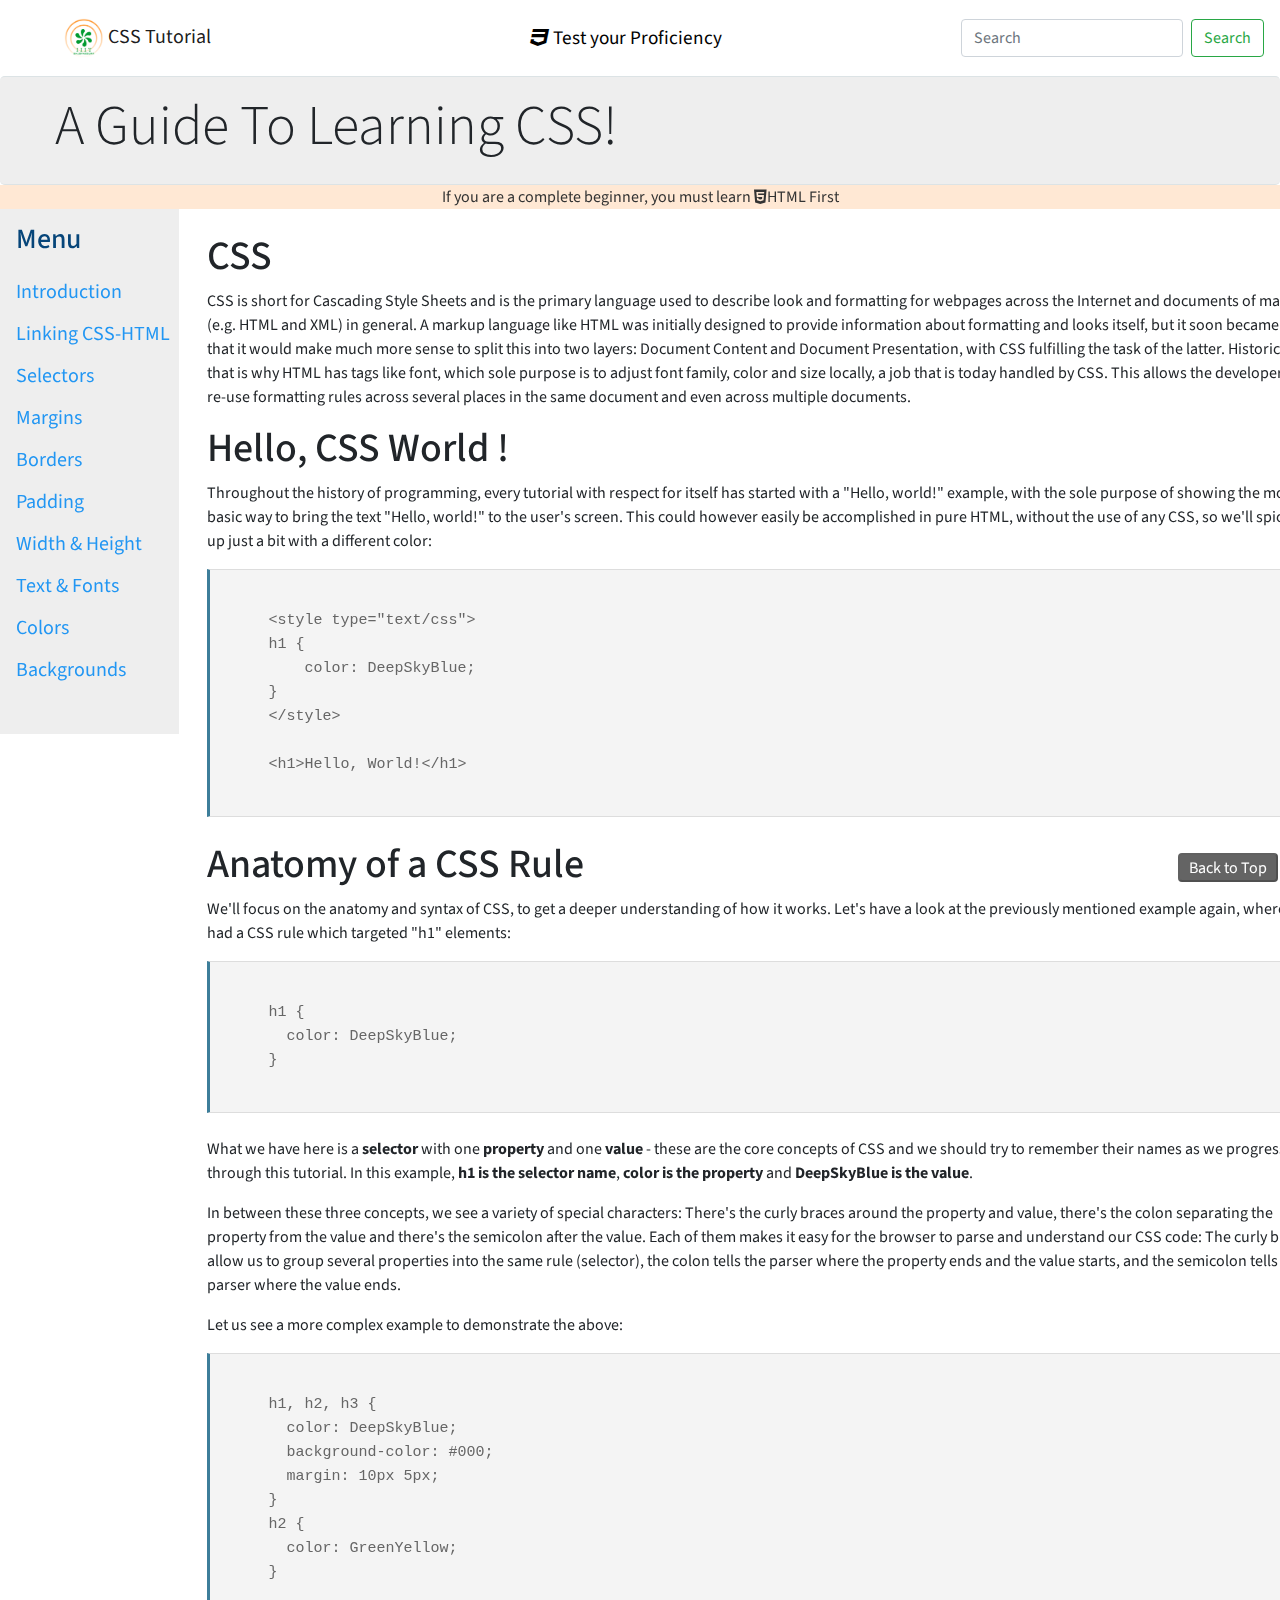
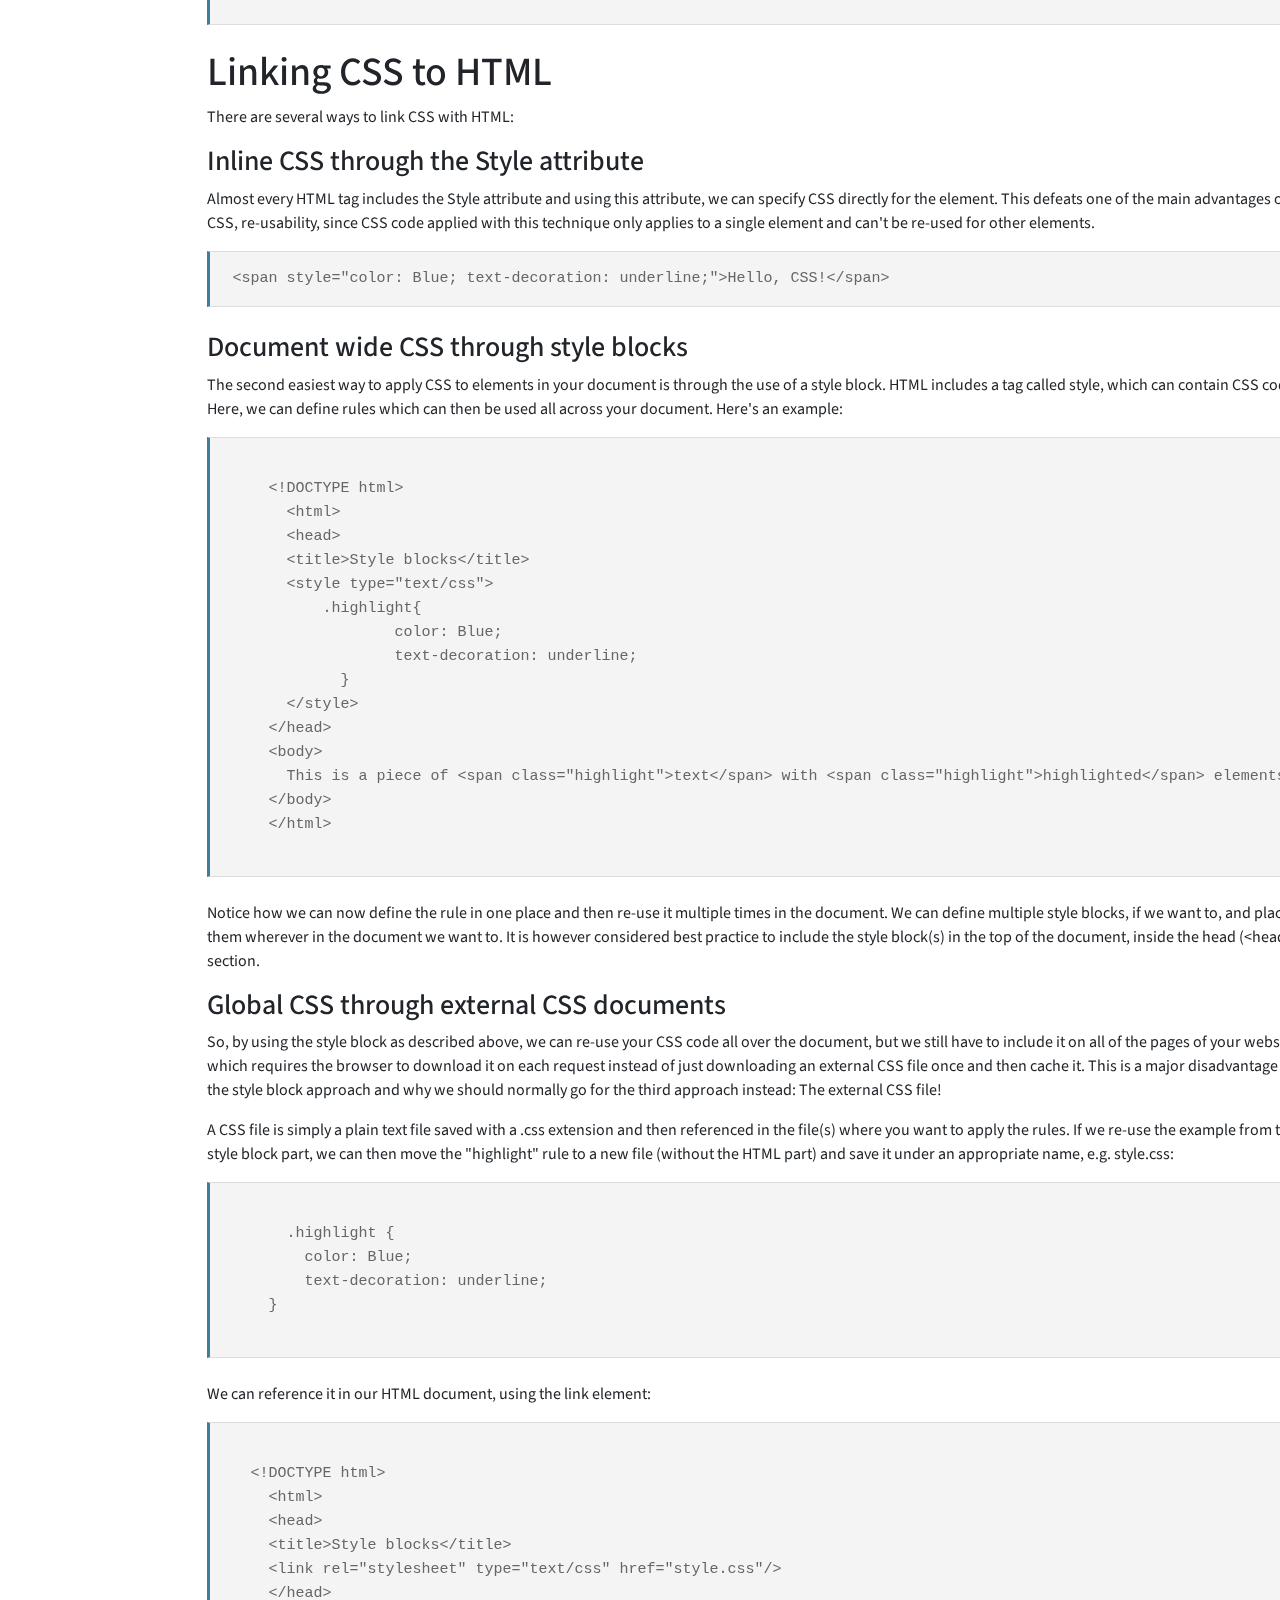
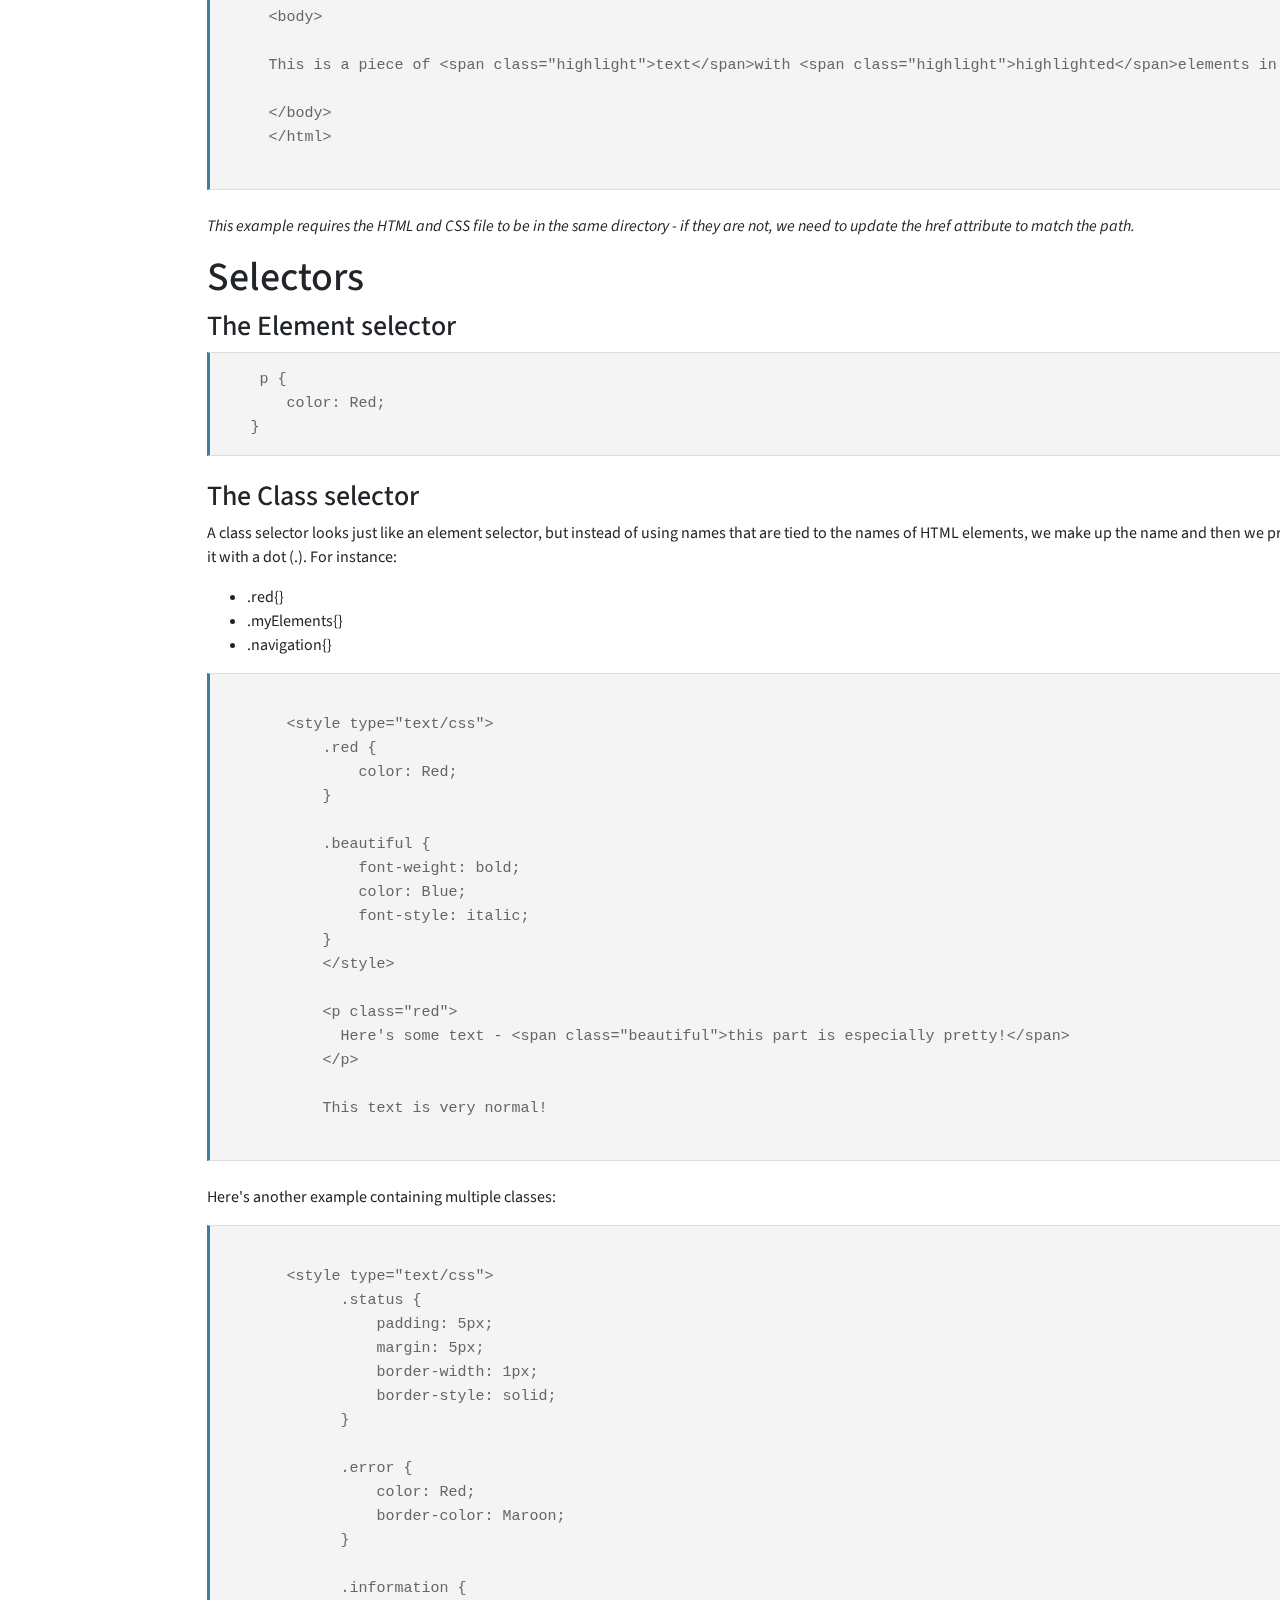
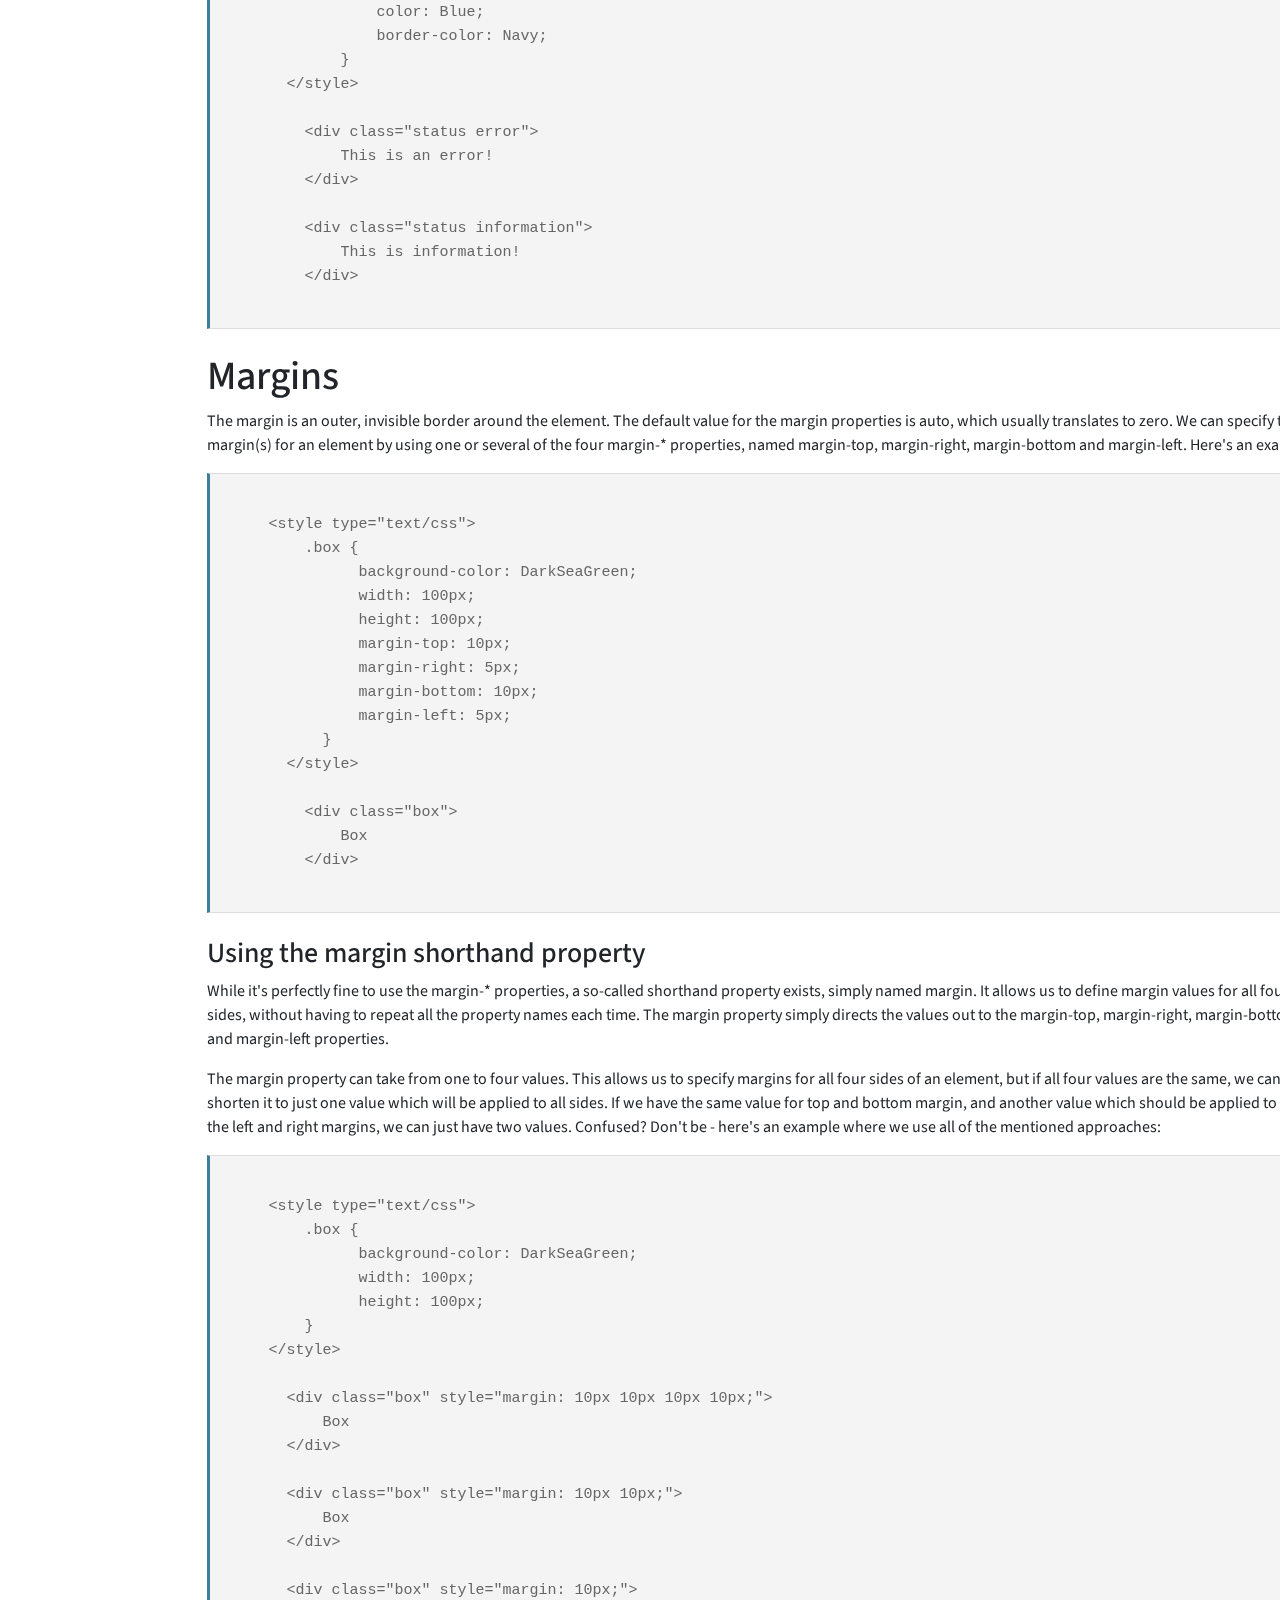
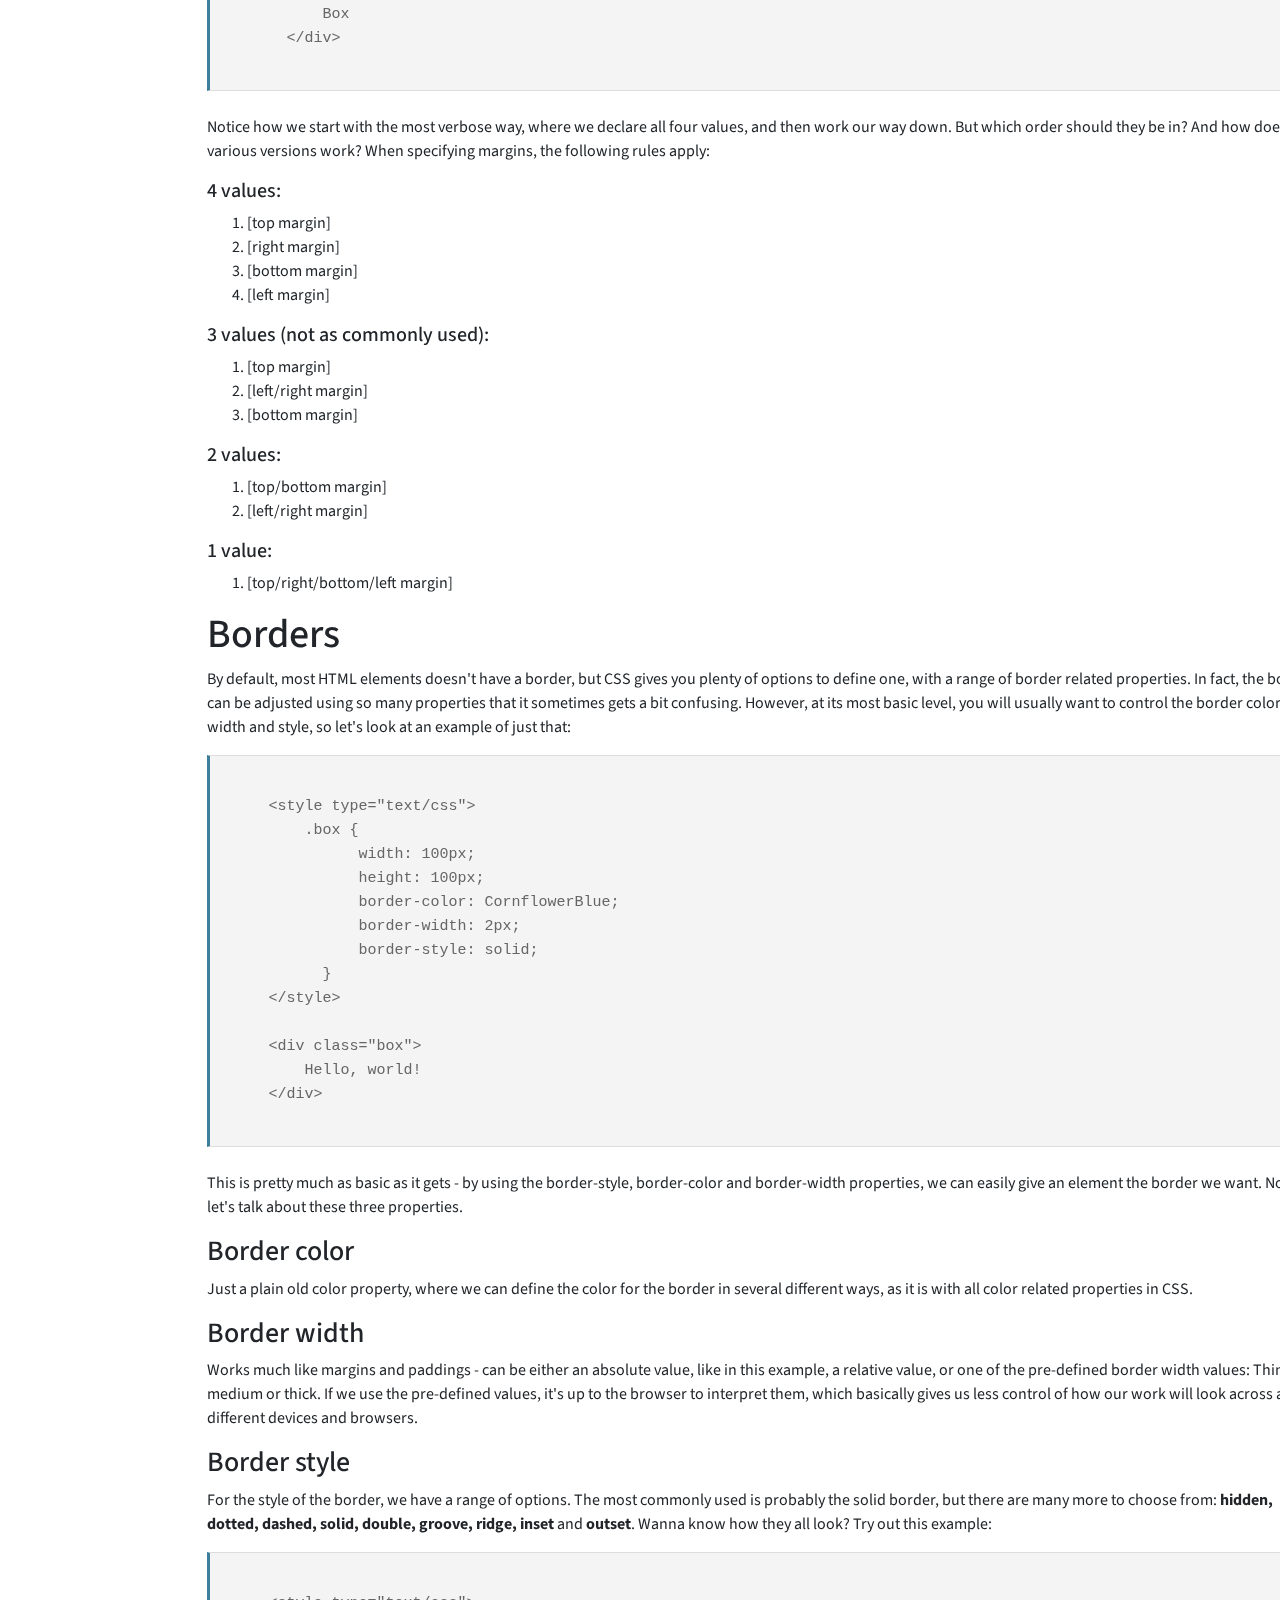
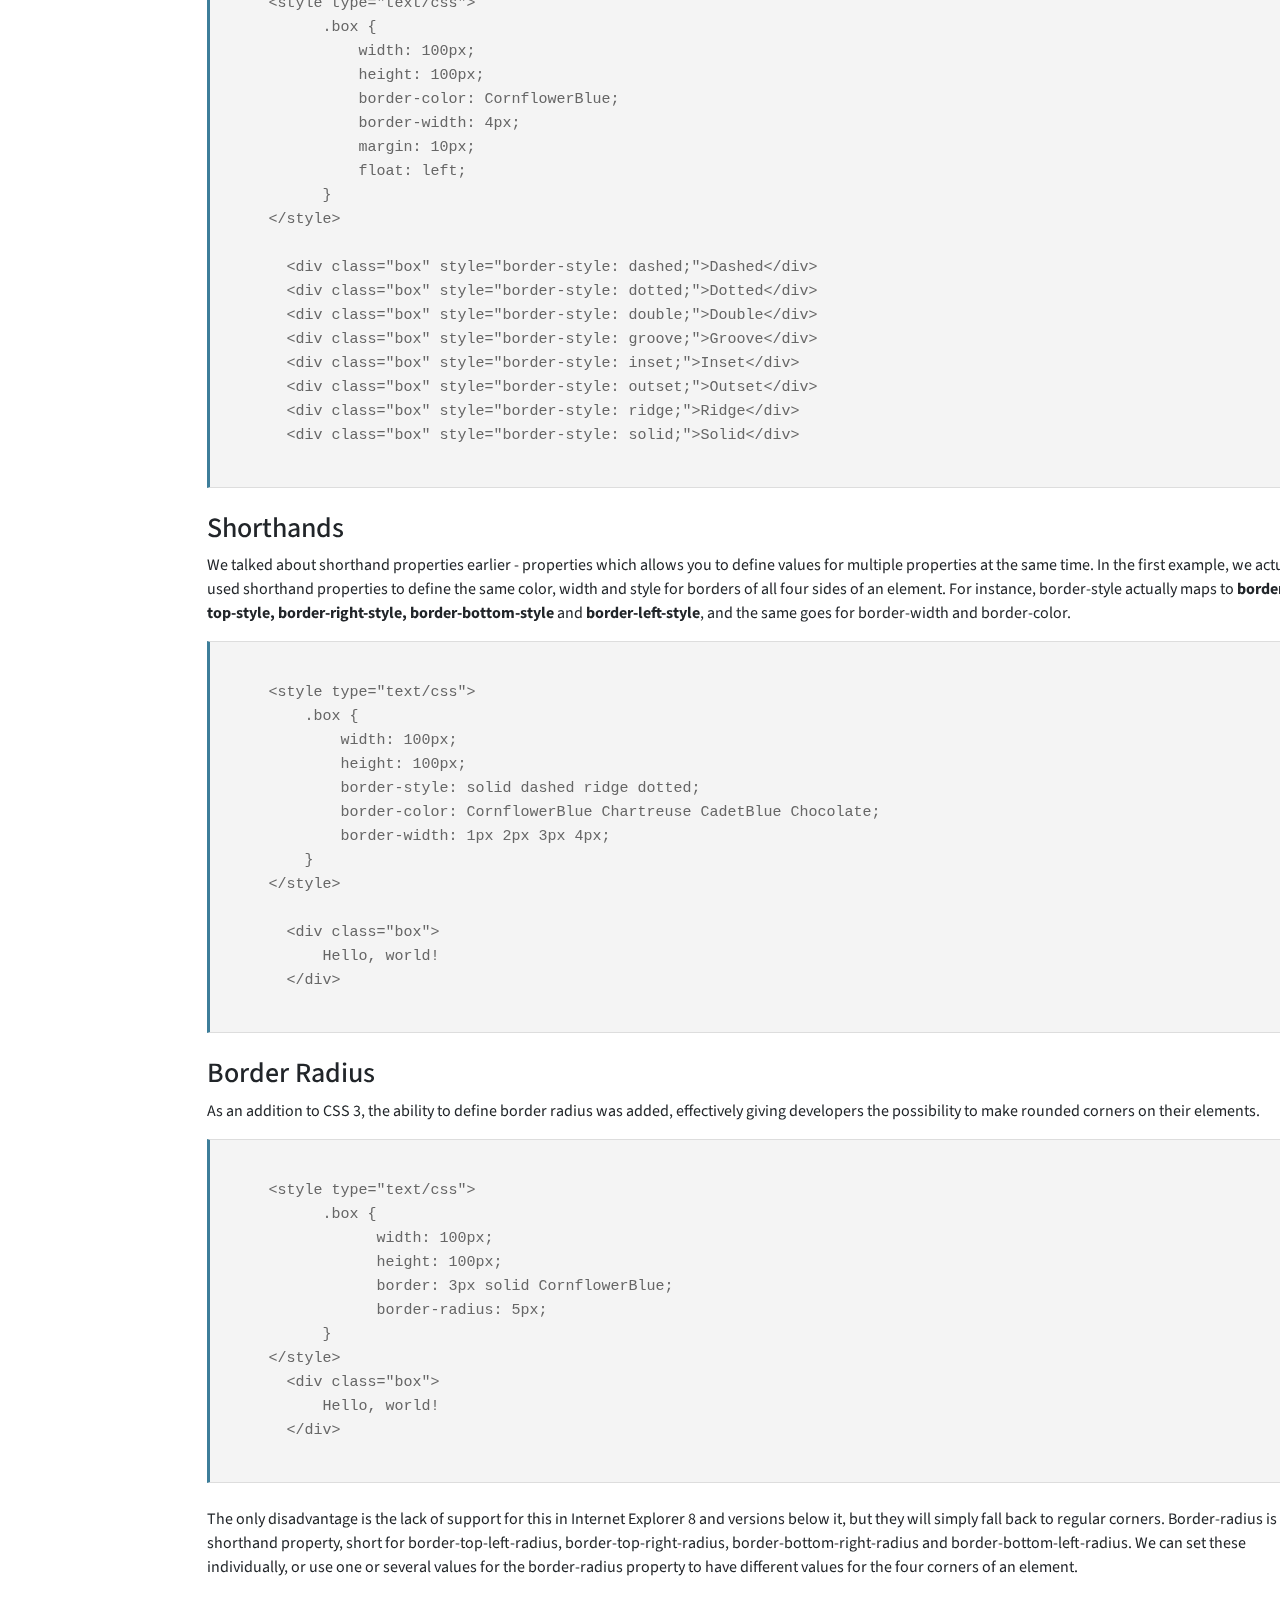
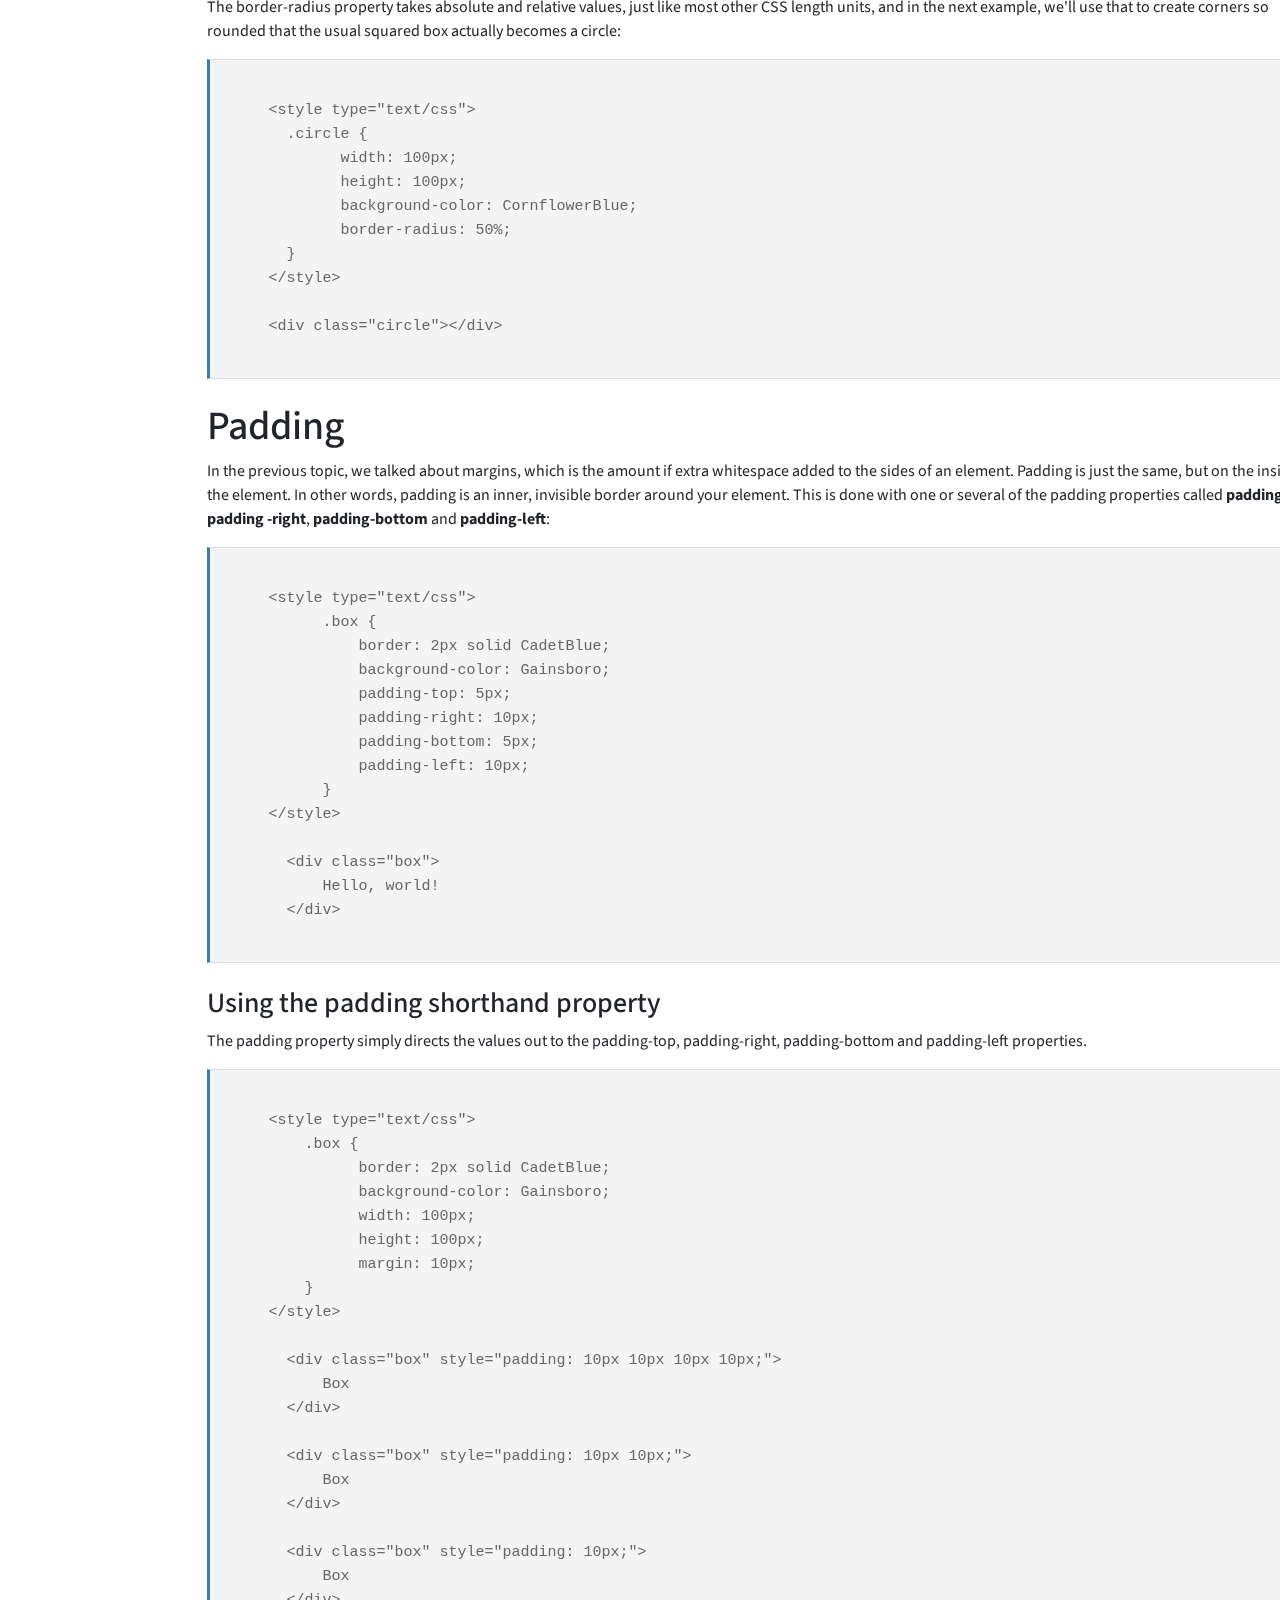
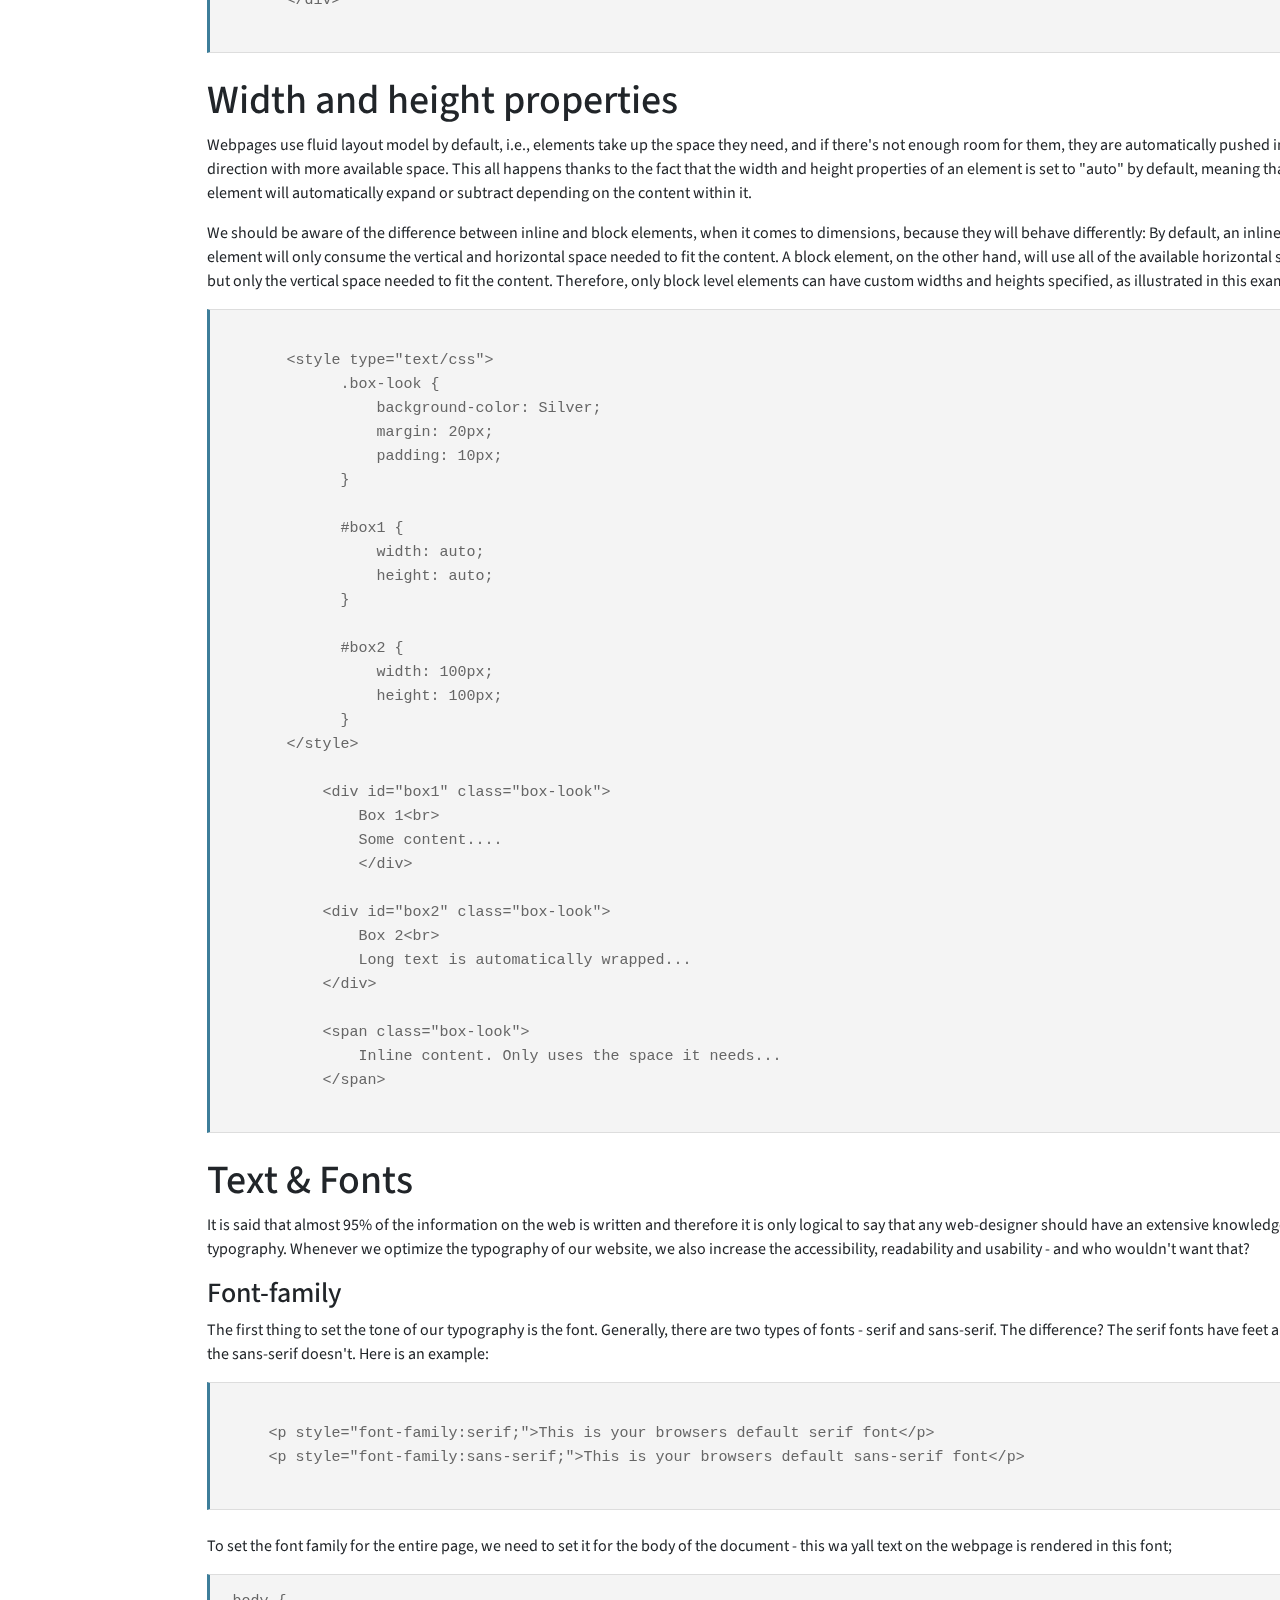
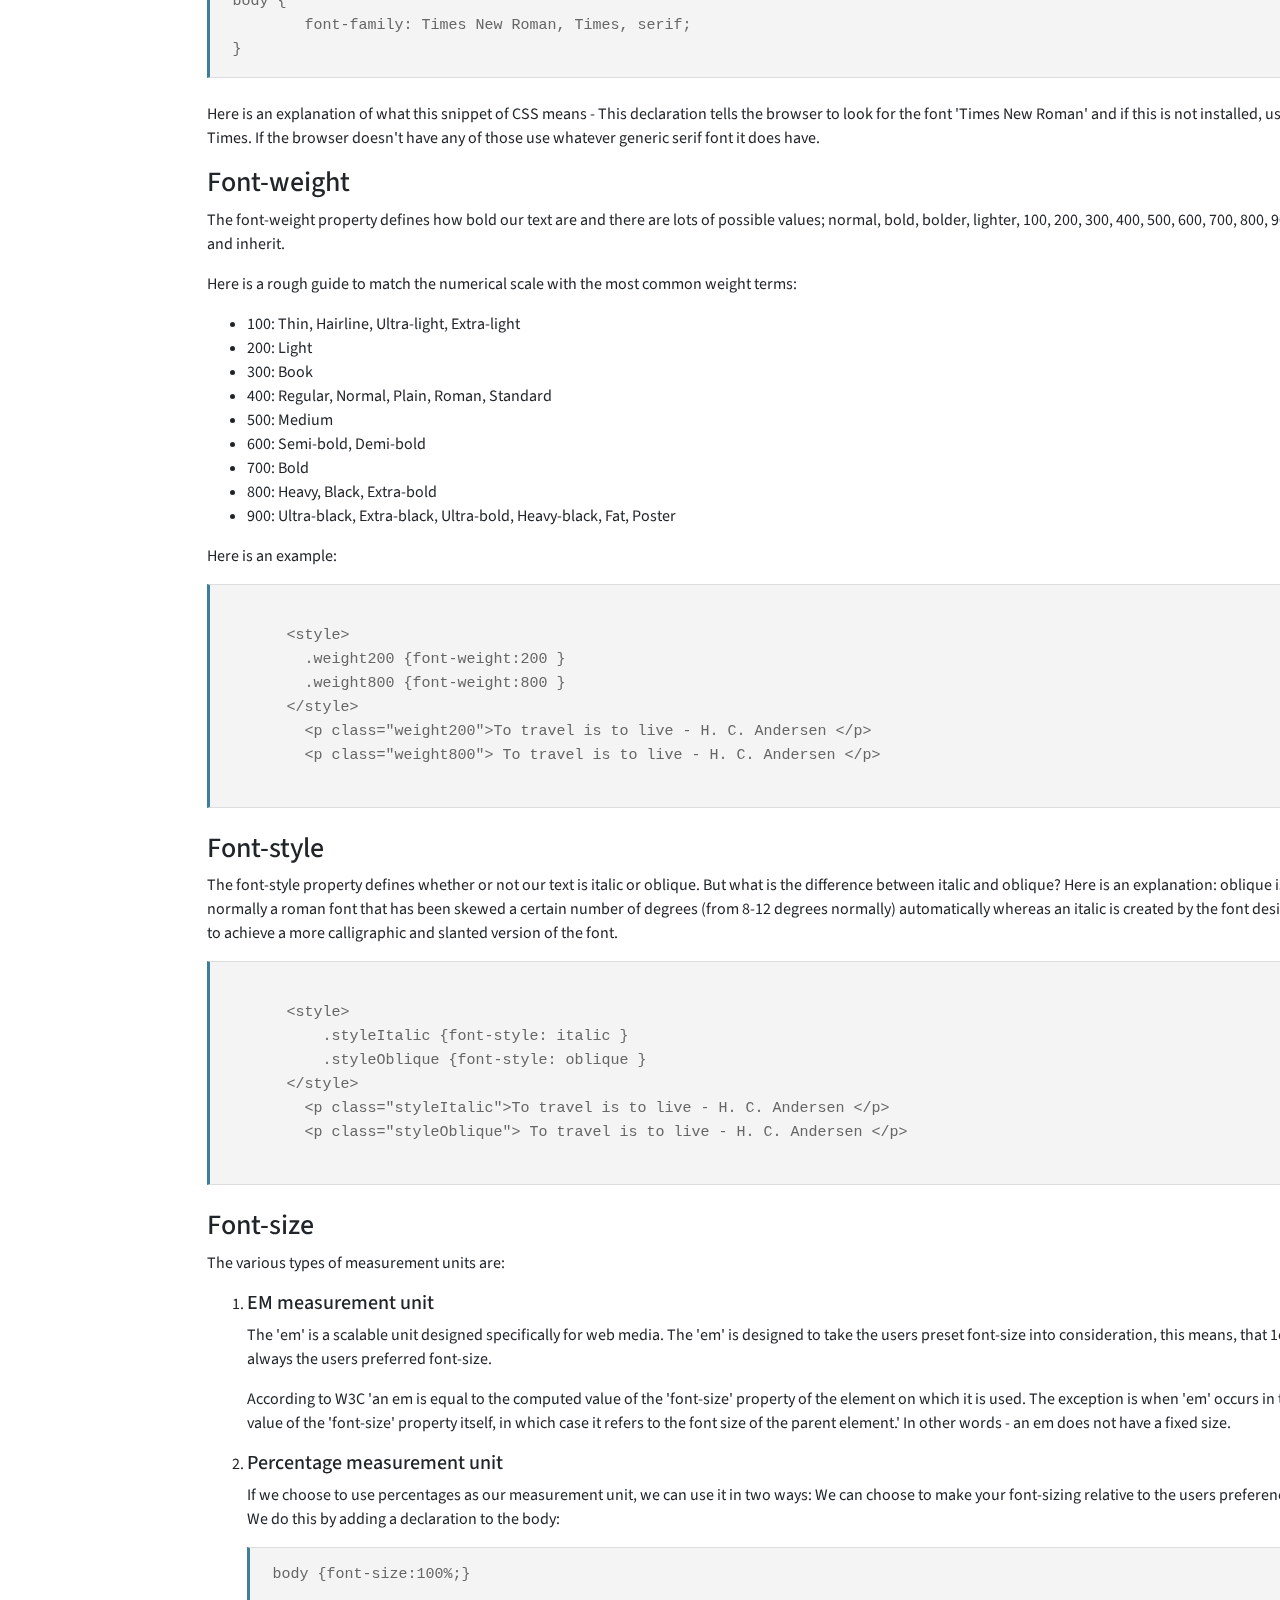
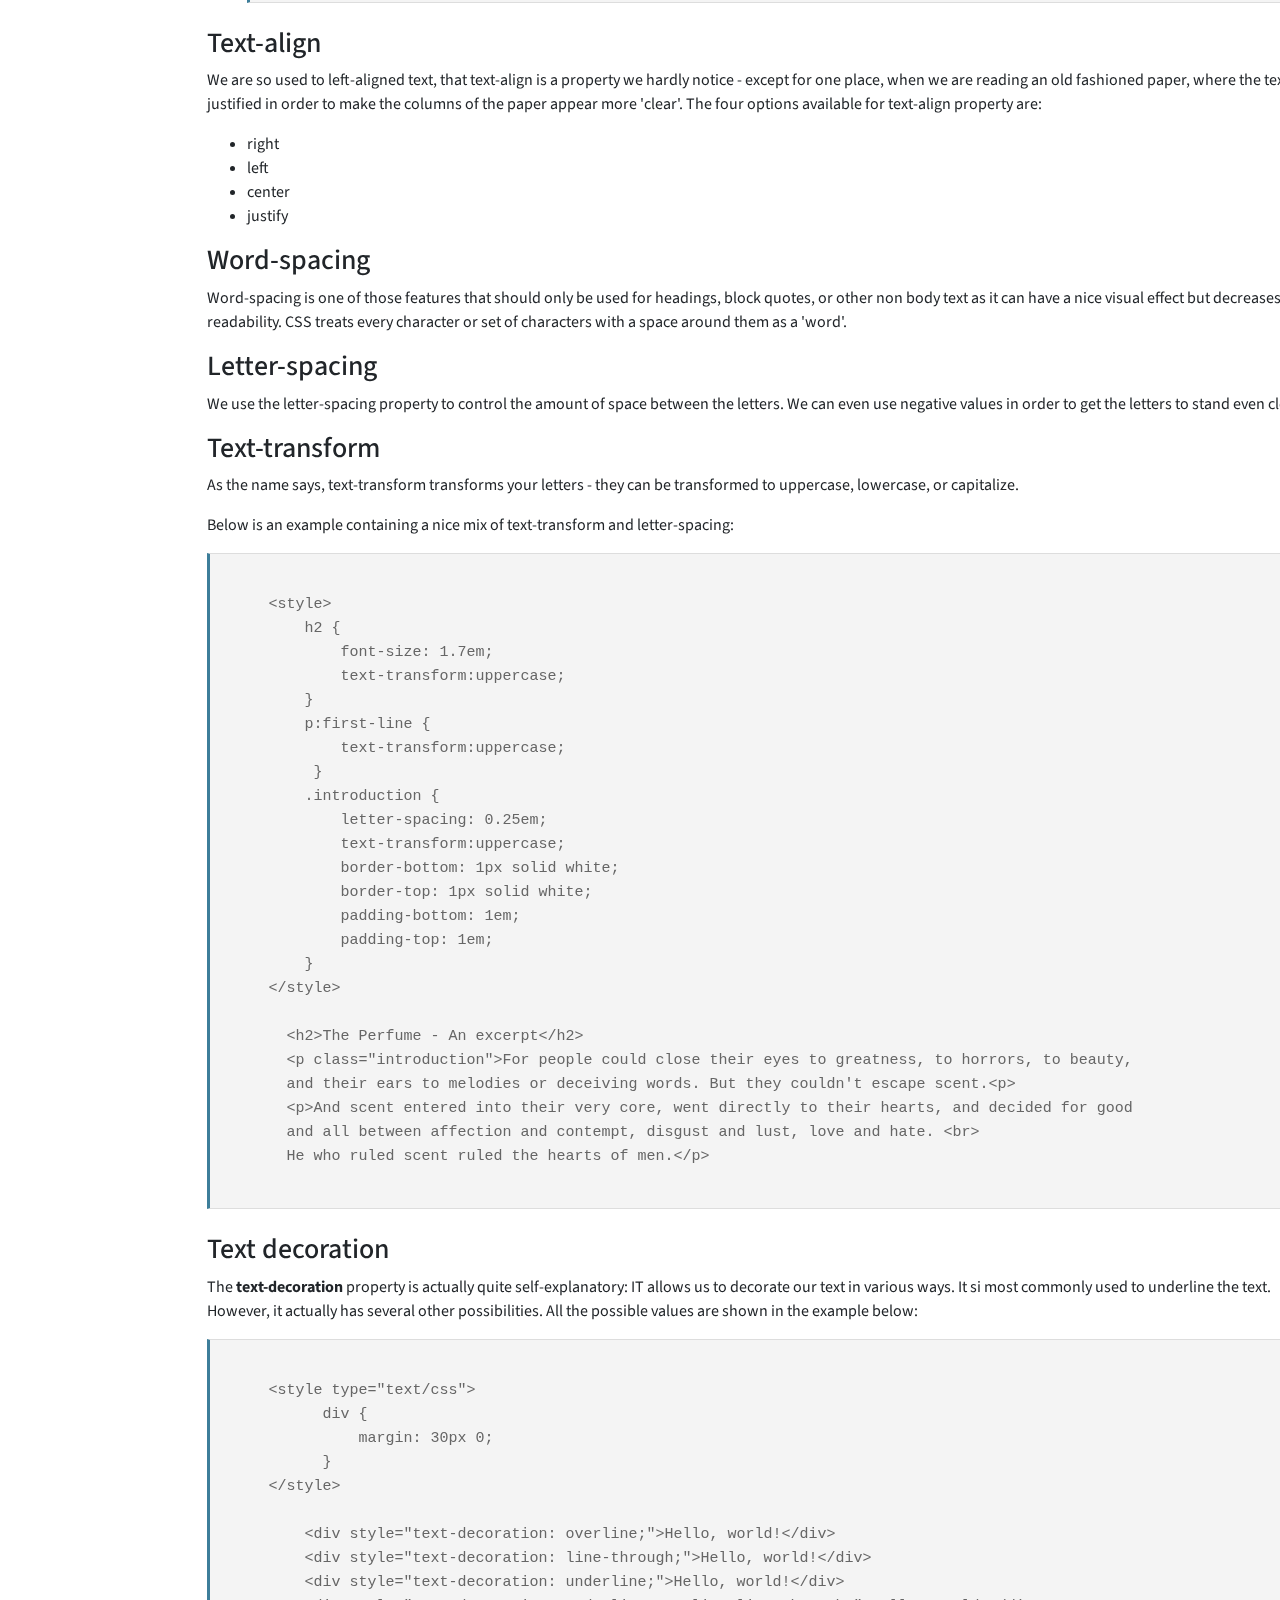
<file: index.html>
<!doctype html>
<html lang="en">

<head>
  <title>Title</title>
  <!-- Required meta tags -->
  <meta charset="utf-8">
  <meta name="viewport" content="width=device-width, initial-scale=1, shrink-to-fit=no">

  <!-- Bootstrap CSS -->
  <link rel="stylesheet" href="https://stackpath.bootstrapcdn.com/bootstrap/4.3.1/css/bootstrap.min.css"
    integrity="sha384-ggOyR0iXCbMQv3Xipma34MD+dH/1fQ784/j6cY/iJTQUOhcWr7x9JvoRxT2MZw1T" crossorigin="anonymous">
  <!-- GOOGLE FONTS -->
  <link href="https://fonts.googleapis.com/css2?family=Source+Sans+Pro:wght@400;600&display=swap" rel="stylesheet">
  <!-- Font Awesome -->
  <link rel="stylesheet" href="https://stackpath.bootstrapcdn.com/font-awesome/4.7.0/css/font-awesome.min.css">
  <!-- Custom CSS -->
  <link rel="stylesheet" href="style.css">
</head>

<body>
  <!-- Back to top button -->
  <button id="myBtn"><a href="#top" style="color: white">Back to Top</a></button>
  <!-- NavBar  -->
  <ul class="navbar navbar-light bg-white mb-0 " id="navId">
    <li class="navbar-brand px-5 ">
      <a href="#" class="navbar-brand"><img src="download.png" alt="iiitbbsr" width="40px" class="align-middle"></i> CSS Tutorial</a>
    </li>
    <ul class="navbar-nav">
      <li class="nav-item">
        <a class="test" href="test.html"><i class="fa fa-css3" aria-hidden="true"></i> Test your Proficiency</a>
      </li>
    </ul>
    <form class="form-inline my-2 my-lg-0">
      <input class="form-control mr-sm-2" type="search" placeholder="Search" aria-label="Search">
      <button class="btn btn-outline-success my-2 my-sm-0" type="submit">Search</button>
    </form>
  </ul>
  <div class="jumbotron p-3 mb-0 custom-jumbotron">
    <div class="container mx-4">
      <h1 class="display-4">A Guide To Learning CSS!</h1>
    </div>
  </div>
  <div class="learn-html container-fluid">
    <a href="html_tutorial.html" class="learn-html">If you are a complete beginner, you must learn <i class="fa fa-html5" aria-hidden="true"></i>HTML First</a>
  </div>
  
  <div class="sidenav">
    <h3>Menu</h3>
    <a href="#intro_head">Introduction</a>
    <a href="#linking_head">Linking CSS-HTML</a>
    <a href="#selectors_head">Selectors</a>
    <a href="#margins_head">Margins</a>
    <a href="#borders_head">Borders</a>
    <a href="#padding_head">Padding</a>
    <a href="#width_height_head">Width & Height</a>
    <a href="#text_head">Text & Fonts</a>
    <a href="#colors_head">Colors</a>
    <a href="#back_head">Backgrounds</a>
  </div>

  <div class="container mt-4" style="margin-left: 15%">
    <h2 class="heading" id="intro_head">CSS</a></h2>
    <p>CSS is short for Cascading Style Sheets and is the primary language used to describe look and formatting for webpages across the Internet and documents of markup (e.g. HTML and XML) in general.
    A markup language like HTML was initially designed to provide information about formatting and looks itself, but it soon became clear that it would make much more sense to split this into two layers: Document Content and Document Presentation, with CSS fulfilling the task of the latter. Historically that is why HTML has tags like font, which sole purpose is to adjust font family, color and size locally, a job that is today handled by CSS. This allows the developer to re-use formatting rules across several places in the same document and even across multiple documents.
    </p>

    <h3 class="heading">Hello, CSS World !</h3>
    <p>Throughout the history of programming, every tutorial with respect for itself has started with a "Hello, world!" example, with the sole purpose of showing the most basic way to bring the text "Hello, world!" to the user's screen. This could however easily be accomplished in pure HTML, without the use of any CSS, so we'll spice it up just a bit with a different color:</p>
    <pre><code>
    &lt;style type="text/css"&gt;
    h1 {
        color: DeepSkyBlue;
    }
    &lt;/style&gt;

    &lt;h1&gt;Hello, World!&lt;/h1&gt;
    </code></pre>
    
    <h3 class="heading">Anatomy of a CSS Rule</h3>
    <p>We'll focus on the anatomy and syntax of CSS, to get a deeper understanding of how it works. Let's have a look at the previously mentioned example again, where we had a CSS rule which targeted "h1" elements:</p>
    <pre><code>
    h1 {
      color: DeepSkyBlue;
    }
    </code></pre>
    
    <p>What we have here is a <b>selector</b> with one <b>property</b> and one <b>value</b> - these are the core concepts of CSS and we should try to remember their names as we progress through this tutorial. In this example, <b>h1 is the selector name</b>, <b>color is the property</b> and <b>DeepSkyBlue is the value</b>.</p>
    
    <p>In between these three concepts, we see a variety of special characters: There's the curly braces around the property and value, there's the colon separating the property from the value and there's the semicolon after the value. Each of them makes it easy for the browser to parse and understand our CSS code: The curly braces allow us to group several properties into the same rule (selector), the colon tells the parser where the property ends and the value starts, and the semicolon tells the parser where the value ends.</p>
    <p>Let us see a more complex example to demonstrate the above:</p>

    <pre><code>
    h1, h2, h3 {
      color: DeepSkyBlue;
      background-color: #000;
      margin: 10px 5px;
    }
    h2 {
      color: GreenYellow;
    }
    </code></pre>

    <h3 class="heading" id="linking_head">Linking CSS to HTML</h3>
    <p>There are several ways to link CSS with HTML: </p>
    <h4 class="subheading">Inline CSS through the Style attribute</h4>
    <p>Almost every HTML tag includes the Style attribute and using this attribute, we can specify CSS directly for the element. This defeats one of the main advantages of CSS, re-usability, since CSS code applied with this technique only applies to a single element and can't be re-used for other elements.</p>

    <pre><code>&lt;span style="color: Blue; text-decoration: underline;"&gt;Hello, CSS!&lt;/span&gt;</code></pre>
    
    <h4 class="subheading">Document wide CSS through style blocks</h4>
    <p>The second easiest way to apply CSS to elements in your document is through the use of a style block. HTML includes a tag called style, which can contain CSS code. Here, we can define rules which can then be used all across your document. Here's an example:</p>
    <pre><code>
    &lt;!DOCTYPE html&gt;
      &lt;html&gt;
      &lt;head&gt;
      &lt;title&gt;Style blocks&lt;/title&gt;
      &lt;style type="text/css"&gt;
	  .highlight{
		  color: Blue;
		  text-decoration: underline;
	    }
      &lt;/style&gt;
    &lt;/head&gt;
    &lt;body&gt;
      This is a piece of &lt;span class="highlight"&gt;text&lt;/span&gt; with &lt;span class="highlight"&gt;highlighted&lt;/span&gt; elements in &lt;span class="highlight"&gt;it&lt;/span&gt;.
    &lt;/body&gt;
    &lt;/html&gt;
    </code></pre>
    
    <p>Notice how we can now define the rule in one place and then re-use it multiple times in the document. We can define multiple style blocks, if we want to, and place them wherever in the document we want to. It is however considered best practice to include the style block(s) in the top of the document, inside the head (&lt;head&gt;) section.</p>

    <h4 class="subheading">Global CSS through external CSS documents</h4>
    <p>So, by using the style block as described above, we can re-use your CSS code all over the document, but we still have to include it on all of the pages of your website, which requires the browser to download it on each request instead of just downloading an external CSS file once and then cache it. This is a major disadvantage of the style block approach and why we should normally go for the third approach instead: The external CSS file!</p>
    <p>A CSS file is simply a plain text file saved with a .css extension and then referenced in the file(s) where you want to apply the rules. If we re-use the example from the style block part, we can then move the "highlight" rule to a new file (without the HTML part) and save it under an appropriate name, e.g. style.css:</p>

    <pre><code>
      .highlight {
        color: Blue;
        text-decoration: underline;
    }
    </code></pre>
    
    <p>We can reference it in our HTML document, using the link element:</p>
    
    <pre><code>
  &lt;!DOCTYPE html&gt;
    &lt;html&gt;
    &lt;head&gt;
    &lt;title&gt;Style blocks&lt;/title&gt;
    &lt;link rel="stylesheet" type="text/css" href="style.css"/&gt;
    &lt;/head&gt;
    &lt;body&gt;

    This is a piece of &lt;span class="highlight"&gt;text&lt;/span&gtwith &lt;span class="highlight"&gt;highlighted&lt;/span&gtelements in &lt;span class="highlight"&gt;it&lt;/span&gt;.

    &lt;/body&gt;
    &lt;/html&gt;
    </code></pre>
    
    <p><em>This example requires the HTML and CSS file to be in the same directory - if they are not, we need to update the href attribute to match the path.</em></p>
    <h3 class="heading" id="selectors_head">Selectors</h3>
    <h4 class="subheading">The Element selector</h4>

    <pre><code>   p {
      color: Red;
  }</code></pre>

  <h4 class="subheading">The Class selector</h4>
    <p>A class selector looks just like an element selector, but instead of using names that are tied to the names of HTML elements, we make up the name and then we prefix it with a dot (.). For instance:
        <ul>
          <li>.red{}</li>
          <li>.myElements{}</li>
          <li>.navigation{}</li>
        </ul>
    </p>

    <pre><code>
      &lt;style type="text/css"&gt;
          .red {  
              color: Red;
          }
            
          .beautiful { 
              font-weight: bold;  
              color: Blue; 
              font-style: italic;  
          }  
          &lt;/style&gt;
            
          &lt;p class="red"&gt;  
            Here's some text - &lt;span class="beautiful">this part is especially pretty!&lt;/span&gt; 
          &lt;/p&gt;
            
          This text is very normal!
    </code></pre>
    
    <p>Here's another example containing multiple classes:</p>

    <pre><code>
      &lt;style type="text/css"&gt;
            .status {
                padding: 5px;
                margin: 5px;
                border-width: 1px;
                border-style: solid;
            }
            
            .error {
                color: Red;
                border-color: Maroon;
            }
            
            .information {
                color: Blue;
                border-color: Navy;
            }
      &lt;/style&gt;
            
        &lt;div class="status error"&gt;
            This is an error!
        &lt;/div&gt;
                
        &lt;div class="status information"&gt;
            This is information!
        &lt;/div&gt;
    </code></pre>

    <h3 class="heading" id="margins_head">Margins</h3>
    <p>The margin is an outer, invisible border around the element. The default value for the margin properties is auto, which usually translates to zero. We can specify the margin(s) for an element by using one or several of the four margin-* properties, named margin-top, margin-right, margin-bottom and margin-left. Here's an example:</p>

    <pre><code>
    &lt;style type="text/css"&gt;
        .box {
              background-color: DarkSeaGreen;
              width: 100px;
              height: 100px;
              margin-top: 10px;
              margin-right: 5px;
              margin-bottom: 10px;
              margin-left: 5px;
          }
      &lt;/style&gt;
            
        &lt;div class="box"&gt;
            Box
        &lt;/div&gt;
    </code></pre>
    
    <h4 class="subheading">Using the margin shorthand property</h4>
    <p>While it's perfectly fine to use the margin-* properties, a so-called shorthand property exists, simply named margin. It allows us to define margin values for all four sides, without having to repeat all the property names each time. The margin property simply directs the values out to the margin-top, margin-right, margin-bottom and margin-left properties.</p>
    <p>The margin property can take from one to four values. This allows us to specify margins for all four sides of an element, but if all four values are the same, we can shorten it to just one value which will be applied to all sides. If we have the same value for top and bottom margin, and another value which should be applied to both the left and right margins, we can just have two values. Confused? Don't be - here's an example where we use all of the mentioned approaches:</p>
    <pre><code>
    &lt;style type="text/css"&gt;
        .box {
              background-color: DarkSeaGreen;
              width: 100px;
              height: 100px;
        }
    &lt;/style&gt;
            
      &lt;div class="box" style="margin: 10px 10px 10px 10px;"&gt;
          Box
      &lt;/div&gt;
            
      &lt;div class="box" style="margin: 10px 10px;"&gt;
          Box
      &lt;/div&gt;
            
      &lt;div class="box" style="margin: 10px;"&gt;
          Box
      &lt;/div&gt;
    </code></pre>
    <p>
        Notice how we start with the most verbose way, where we declare all four values, and then work our way down.
        But which order should they be in? And how does the various versions work? When specifying margins, the following rules apply:

        <h5>4 values:</h5>
        <ol>
            <li>[top margin]</li>
            <li>[right margin]</li>
            <li>[bottom margin]</li>
            <li>[left margin]</li>
        </ol>

        <h5>3 values (not as commonly used):</h5>
        <ol>
            <li>[top margin]</li>
            <li>[left/right margin]</li>
            <li>[bottom margin]</li>
        </ol>

        <h5>2 values:</h5>
        <ol>
            <li>[top/bottom margin]</li>
            <li>[left/right margin]</li>
        </ol>

        <h5>1 value:</h5>
        <ol>
            <li>[top/right/bottom/left margin]</li>
        </ol>
    </p>

    <h3 class="heading" id="borders_head">Borders</h3>
    <p>By default, most HTML elements doesn't have a border, but CSS gives you plenty of options to define one, with a range of border related properties. In fact, the border can be adjusted using so many properties that it sometimes gets a bit confusing. However, at its most basic level, you will usually want to control the border color, width and style, so let's look at an example of just that:</p>

    <pre><code>
    &lt;style type="text/css"&gt;
        .box {
              width: 100px;
              height: 100px;
              border-color: CornflowerBlue;
              border-width: 2px;
              border-style: solid;
          }
    &lt;/style&gt;
            
    &lt;div class="box"&gt;
        Hello, world!
    &lt;/div&gt;
    </code></pre>
    
    <p>This is pretty much as basic as it gets - by using the border-style, border-color and border-width properties, we can easily give an element the border we want. Now let's talk about these three properties.</p>
    <h4 class="subheading">Border color</h4>
    <p>Just a plain old color property, where we can define the color for the border in several different ways, as it is with all color related properties in CSS.</p>
    <h4 class="subheading">Border width</h4>
    <p>Works much like margins and paddings - can be either an absolute value, like in this example, a relative value, or one of the pre-defined border width values: Thin, medium or thick. If we use the pre-defined values, it's up to the browser to interpret them, which basically gives us less control of how our work will look across all the different devices and browsers.</p>
    <h4 class="subheading">Border style</h4>
    <p>For the style of the border, we have a range of options. The most commonly used is probably the solid border, but there are many more to choose from: <b>hidden, dotted, dashed, solid, double, groove, ridge, inset</b> and <b>outset</b>. Wanna know how they all look? Try out this example:</p>
    <pre><code>
    &lt;style type="text/css"&gt;
          .box {
              width: 100px;
              height: 100px;
              border-color: CornflowerBlue;
              border-width: 4px;
              margin: 10px;
              float: left;
          }
    &lt;/style&gt;
            
      &lt;div class="box" style="border-style: dashed;"&gt;Dashed&lt;/div&gt;
      &lt;div class="box" style="border-style: dotted;"&gt;Dotted&lt;/div&gt;
      &lt;div class="box" style="border-style: double;"&gt;Double&lt;/div&gt;
      &lt;div class="box" style="border-style: groove;"&gt;Groove&lt;/div&gt;
      &lt;div class="box" style="border-style: inset;"&gt;Inset&lt;/div&gt;
      &lt;div class="box" style="border-style: outset;"&gt;Outset&lt;/div&gt;
      &lt;div class="box" style="border-style: ridge;"&gt;Ridge&lt;/div&gt;
      &lt;div class="box" style="border-style: solid;"&gt;Solid&lt;/div&gt;
    </code></pre>

    <h4 class="subheading">Shorthands</h4>
    <p>We talked about shorthand properties earlier - properties which allows you to define values for multiple properties at the same time. In the first example, we actually used shorthand properties to define the same color, width and style for borders of all four sides of an element. For instance, border-style actually maps to <b>border-top-style, border-right-style, border-bottom-style</b> and <b>border-left-style</b>, and the same goes for border-width and border-color.</p>

    <pre><code>
    &lt;style type="text/css"&gt;
        .box {
            width: 100px;
            height: 100px;
            border-style: solid dashed ridge dotted;
            border-color: CornflowerBlue Chartreuse CadetBlue Chocolate;
            border-width: 1px 2px 3px 4px;
        }
    &lt;/style&gt;
            
      &lt;div class="box"&gt;
          Hello, world!
      &lt;/div&gt;
    </code></pre>
    
    <h4 class="subheading">Border Radius</h4>
    <p>As an addition to CSS 3, the ability to define border radius was added, effectively giving developers the possibility to make rounded corners on their elements.</p>

    <pre><code>
    &lt;style type="text/css"&gt;
          .box {
                width: 100px;
                height: 100px;
                border: 3px solid CornflowerBlue;
                border-radius: 5px;
          }
    &lt;/style&gt;
      &lt;div class="box"&gt;
          Hello, world!
      &lt;/div&gt;
    </code></pre>
    
    <p>The only disadvantage is the lack of support for this in Internet Explorer 8 and versions below it, but they will simply fall back to regular corners. Border-radius is a shorthand property, short for border-top-left-radius, border-top-right-radius, border-bottom-right-radius and border-bottom-left-radius. We can set these individually, or use one or several values for the border-radius property to have different values for the four corners of an element.</p>
    <p>The border-radius property takes absolute and relative values, just like most other CSS length units, and in the next example, we'll use that to create corners so rounded that the usual squared box actually becomes a circle:</p>

    <pre><code>
    &lt;style type="text/css"&gt;
      .circle {
            width: 100px;
            height: 100px;
            background-color: CornflowerBlue;
            border-radius: 50%;
      }
    &lt;/style&gt;
    
    &lt;div class="circle"&gt;&lt;/div&gt;
    </code></pre>
    
    <h3 class="heading" id="padding_head">Padding</h3>
    <p>In the previous topic, we talked about margins, which is the amount if extra whitespace added to the sides of an element. Padding is just the same, but on the inside of the element. In other words, padding is an inner, invisible border around your element. This is done with one or several of the padding properties called <b>padding-top</b>, <b>padding -right</b>, <b>padding-bottom</b> and <b>padding-left</b>:</p>

    <pre><code>
    &lt;style type="text/css"&gt;
          .box {
              border: 2px solid CadetBlue;
              background-color: Gainsboro;
              padding-top: 5px;
              padding-right: 10px;
              padding-bottom: 5px;
              padding-left: 10px;
          }
    &lt;/style&gt;
            
      &lt;div class="box"&gt;
          Hello, world!
      &lt;/div&gt;
    </code></pre>
  
    <h4 class="subheading">Using the padding shorthand property</h4>
    <p>The padding property simply directs the values out to the padding-top, padding-right, padding-bottom and padding-left properties.</p>
    <pre><code>
    &lt;style type="text/css"&gt;
        .box {
              border: 2px solid CadetBlue;
              background-color: Gainsboro;
              width: 100px;
              height: 100px;
              margin: 10px;
        }
    &lt;/style&gt;
            
      &lt;div class="box" style="padding: 10px 10px 10px 10px;"&gt;
          Box
      &lt;/div&gt;
            
      &lt;div class="box" style="padding: 10px 10px;"&gt;
          Box
      &lt;/div&gt;
            
      &lt;div class="box" style="padding: 10px;"&gt;
          Box
      &lt;/div&gt;
    </code></pre>
   
    <h3 class="heading" id="width_height_head">Width and height properties</h3>
    <p>Webpages use fluid layout model by default, i.e., elements take up the space they need, and if there's not enough room for them, they are automatically pushed into a direction with more available space. This all happens thanks to the fact that the width and height properties of an element is set to "auto" by default, meaning that the element will automatically expand or subtract depending on the content within it.</p>
    <p>We should be aware of the difference between inline and block elements, when it comes to dimensions, because they will behave differently: By default, an inline element will only consume the vertical and horizontal space needed to fit the content. A block element, on the other hand, will use all of the available horizontal space but only the vertical space needed to fit the content. Therefore, only block level elements can have custom widths and heights specified, as illustrated in this example:</p>

    <pre><code>
      &lt;style type="text/css"&gt;
            .box-look {
                background-color: Silver;
                margin: 20px;
                padding: 10px;
            }
            
            #box1 {
                width: auto;
                height: auto;
            }
            
            #box2 {
                width: 100px;
                height: 100px;
            }
      &lt;/style&gt;
            
          &lt;div id="box1" class="box-look"&gt;
              Box 1&lt;br&gt;
              Some content....
              &lt;/div&gt;
                
          &lt;div id="box2" class="box-look"&gt;
              Box 2&lt;br&gt;
              Long text is automatically wrapped...
          &lt;/div&gt;
            
          &lt;span class="box-look"&gt;
              Inline content. Only uses the space it needs...
          &lt;/span&gt;
    </code></pre>

    <h3 class="heading" id="text_head">Text & Fonts</h3>
    <p>It is said that almost 95% of the information on the web is written and therefore it is only logical to say that any web-designer should have an extensive knowledge of typography. Whenever we optimize the typography of our website, we also increase the accessibility, readability and usability - and who wouldn't want that?</p>
    <h4 class="subheading">Font-family</h4>
    <p>The first thing to set the tone of our typography is the font. Generally, there are two types of fonts - serif and sans-serif. The difference? The serif fonts have feet and the sans-serif doesn't. Here is an example:</p>

    <pre><code>
    &lt;p style="font-family:serif;"&gt;This is your browsers default serif font&lt;/p&gt;
    &lt;p style="font-family:sans-serif;"&gt;This is your browsers default sans-serif font&lt;/p&gt;
    </code></pre>
  
    <p>To set the font family for the entire page, we need to set it for the body of the document - this wa yall text on the webpage is rendered in this font;</p>
    <pre><code>body {
        font-family: Times New Roman, Times, serif;
}</code></pre>
 
    <p>Here is an explanation of what this snippet of CSS means - This declaration tells the browser to look for the font 'Times New Roman' and if this is not installed, use Times. If the browser doesn't have any of those use whatever generic serif font it does have.
    </p>
    <h4 class="subheading">Font-weight</h4>
    <p>The font-weight property defines how bold our text are and there are lots of possible values; normal, bold, bolder, lighter, 100, 200, 300, 400, 500, 600, 700, 800, 900, and inherit.</p>
    <p>Here is a rough guide to match the numerical scale with the most common weight terms:
        <ul>
            <li>100: Thin, Hairline, Ultra-light, Extra-light</li>
            <li>200: Light</li>
            <li>300: Book</li>
            <li>400: Regular, Normal, Plain, Roman, Standard</li>
            <li>500: Medium</li>
            <li>600: Semi-bold, Demi-bold</li>
            <li>700: Bold</li>
            <li>800: Heavy, Black, Extra-bold</li>
            <li>900: Ultra-black, Extra-black, Ultra-bold, Heavy-black, Fat, Poster</li>
        </ul>
    </p>
    <p>Here is an example:</p>

    <pre><code>
      &lt;style&gt;
        .weight200 {font-weight:200 }
        .weight800 {font-weight:800 }
      &lt;/style&gt;
        &lt;p class="weight200"&gt;To travel is to live - H. C. Andersen &lt;/p&gt;
        &lt;p class="weight800"&gt; To travel is to live - H. C. Andersen &lt;/p&gt;
    </code></pre>
    
    <h4 class="subheading">Font-style</h4>
    <p>The font-style property defines whether or not our text is italic or oblique. But what is the difference between italic and oblique? Here is an explanation: oblique is normally a roman font that has been skewed a certain number of degrees (from 8-12 degrees normally) automatically whereas an italic is created by the font designer to achieve a more calligraphic and slanted version of the font.</p>

    <pre><code>
      &lt;style&gt;
          .styleItalic {font-style: italic }
          .styleOblique {font-style: oblique }
      &lt;/style&gt;
        &lt;p class="styleItalic"&gt;To travel is to live - H. C. Andersen &lt;/p&gt;
        &lt;p class="styleOblique"&gt; To travel is to live - H. C. Andersen &lt;/p&gt;
    </code></pre>
  
    <h4 class="subheading">Font-size</h4>
    <p>The various types of measurement units are:
        <ol>
            <li>
                <h5>EM measurement unit</h5>
                <p>The 'em' is a scalable unit designed specifically for web media. The 'em' is designed to take the users preset font-size into consideration, this means, that 1em is always the users preferred font-size.</p>
                <p>According to W3C 'an em is equal to the computed value of the 'font-size' property of the element on which it is used. The exception is when 'em' occurs in the value of the 'font-size' property itself, in which case it refers to the font size of the parent element.' In other words - an em does not have a fixed size.</p>
            </li>
            <li>
                <h5>Percentage measurement unit</h5>
                <p>If we choose to use percentages as our measurement unit, we can use it in two ways: We can choose to make your font-sizing relative to the users preferences. We do this by adding a declaration to the body:</p>
                <pre><code>body {font-size:100%;}</code></pre>
            </li>
        </ol>
    </p>
    <h4 class="subheading">Text-align</h4>
    <p>We are so used to left-aligned text, that text-align is a property we hardly notice - except for one place, when we are reading an old fashioned paper, where the text are justified in order to make the columns of the paper appear more 'clear'. The four options available for text-align property are:
        <ul>
            <li>right</li>
            <li>left</li>
            <li>center</li>
            <li>justify</li>
        </ul>
    </p>
    <h4 class="subheading">Word-spacing</h4>
    <p>Word-spacing is one of those features that should only be used for headings, block quotes, or other non body text as it can have a nice visual effect but decreases the readability. CSS treats every character or set of characters with a space around them as a 'word'.</p>
    <h4 class="subheading">Letter-spacing</h4>
    <p>We use the letter-spacing property to control the amount of space between the letters. We can even use negative values in order to get the letters to stand even closer.</p>
    <h4 class="subheading">Text-transform</h4>
    <p>As the name says, text-transform transforms your letters - they can be transformed to uppercase, lowercase, or capitalize.</p>
    <p>Below is an example containing a nice mix of text-transform and letter-spacing:</p>

    <pre><code>
    &lt;style&gt;
        h2 {
            font-size: 1.7em;
            text-transform:uppercase;
        }
        p:first-line {
            text-transform:uppercase;
         }
        .introduction {
            letter-spacing: 0.25em;
            text-transform:uppercase;
            border-bottom: 1px solid white;
            border-top: 1px solid white;
            padding-bottom: 1em;
            padding-top: 1em;
        }
    &lt;/style&gt;
            
      &lt;h2&gt;The Perfume - An excerpt&lt;/h2&gt;
      &lt;p class="introduction"&gt;For people could close their eyes to greatness, to horrors, to beauty,
      and their ears to melodies or deceiving words. But they couldn't escape scent.&lt;p&gt;
      &lt;p&gt;And scent entered into their very core, went directly to their hearts, and decided for good 
      and all between affection and contempt, disgust and lust, love and hate. &lt;br&gt;
      He who ruled scent ruled the hearts of men.&lt;/p&gt;
    </code></pre>
    
    <h4 class="subheading">Text decoration</h4>
    <p>The <b>text-decoration</b> property is actually quite self-explanatory: IT allows us to decorate our text in various ways. It si most commonly used to underline the text. However, it actually has several other possibilities. All the possible values are shown in the example below:</p>
    <pre><code>
    &lt;style type="text/css"&gt;
          div {
              margin: 30px 0;
          }
    &lt;/style&gt;
            
        &lt;div style="text-decoration: overline;"&gt;Hello, world!&lt;/div&gt;     
        &lt;div style="text-decoration: line-through;"&gt;Hello, world!&lt;/div&gt;    
        &lt;div style="text-decoration: underline;"&gt;Hello, world!&lt;/div&gt;    
        &lt;div style="text-decoration: underline overline line-through;"&gt;Hello, world!&lt;/div&gt;
    </code></pre>

    <h3 class="heading" id="colors_head">Colors</h3>
    <h4 class="subheading">Text & Background color</h4>
    <p>The CSS property used to control the color of text is simply called color.</p>
    <pre><code>
    &lt;p style="color: Red;"&gt;Red text&lt;/p&gt;
    &lt;p style="color: Blue;"&gt;Blue text&lt;/p&gt;
    </code></pre>
    
    <p>Working with the background color is just as easy. For that purpose, we have a property called background-color. It allows us to change the background color of an element just as easy we changed the text color, and the two properties can of course be combined.</p>
    <pre><code>
    &lt;p style="background-color: Silver; color: Red;"&gt;Red text&lt;/p&gt;
    &lt;p style="background-color: Gold; color: Blue;"&gt;Blue text&lt;/p&gt;
    </code></pre>
    
    <p>The different ways to apply colors are:
        <ul>
            <li>RGB Colors: rgb([0-255], [0-255], [0-255])<br>The values in the brackets are level of saturation og Red, Blue and Green colors respectively. Different combinations of the three values gives all colors perceivable by human eye.</li><br>
            <li>RGBa : rgba([0-255], [0-255], [0-255], [0-1])<br>In addition to the normal rgb values, the fourth parameter defines transparency, taking values between 0 to 1 (in decimal), where 0 is fully transparent and 1 is a completely solid color.</li><br>
            <li>HEX colors: #000 / #000000<br>The HEX notation consists of a hash(#) character followed by either 6 or 3 characters/numbers. We can read the values by discarding the hash character and then dividing the remaining 6 characters up into sets of two. Each set defines the values for R, G and B, using the hexadecimal notation.</li>
            <li>Named Colors: <br> gold,red,blue,white,black,etc...</li>
        </ul>
    </p>

    <h3 class="heading" id="back_head">Backgrounds</h3>
    <p>We already looked at the ability to define a different background color than what is used by default, but with CSS, we can actually use images for the background as well. Using the background-image property, along with several helper properties, we can completely control this useful aspect of CSS.</p>
    <p>In the first example, we're going to see just how easy it is to use a background image with a regular div element:</p>

    <pre><code>
    &lt;style type="text/css"&gt;
        .box {
              background-image: url('&lt;your-url-here&gt;');
              width: 200px;
              height: 100px;
              text-align: center;
              font-weight: bold;
              font-size: 2em;
        }
    &lt;/style&gt;
            
      &lt;div class="box"&gt;
          Hello, world!
      &lt;/div&gt;
    </code></pre>
    
    <p>The URL can be any type of image that the most common web browsers can use, so JPEG, PNG and GIF are obvious and very commonly used.</p>
    <h4 class="subheading">The background-repeat property:</h4>
    <p>CSS can repeat the background image we specify, to fill out the entire container. In fact, this is the default behavior, which is great for a lot of situations. This allows us to create a small, textured background image and then have it repeated as many times as needed, to fill out the available background. <br>The values possible for this property are:
        <ul>
            <li>repeat</li>
            <li>repeat-x</li>
            <li>repeat-y</li>
            <li>no-repeat</li>
        </ul>
    
    <b>repeat</b> is the default value of repeat, which basically means that the background image will be repeated in both directions. For the next two, we use <b>repeat-x</b> and <b>repeat-y</b> - the first one repeating the background only horizontally, while the latter only repeats vertically. The last one is the <b>no-repeat</b> value, which means that the image will be displayed as it is. In any case, if the background is actually bigger than the containing element, then the image will be clipped - only the required portion of it, to fill the containing element, will be used, with the rest being invisible.
    </p>
    <h4 class="subheading">The background-position property</h4>
    <p>This property determines the position of the background image. We can use either one or two values, and we can use the position keywords (top, bottom, left, right and center) as well as percentages and lengths - we can even combine them !</p>

    <pre><code>
    &lt;style type="text/css"&gt;
        .box {
              background-image: url('http://css3-tutorial.net/images/blu_stripes.png');  
              background-repeat: no-repeat;  
              width: 200px;  
              height: 150px;  
              border: 1px solid black;  
              text-align: center;  
              font-weight: bold;  
              font-size: 1.5em;  
              margin: 10px;  
        }  
    &lt;/style&gt;

        &lt;div class="box" style="background-position: top;"&gt;
            Top  
        &lt;/div&gt;  
            
        &lt;div class="box" style="background-position: top right;"gt;  
            Top, right  
        &lt;/div&gt;  
      
        &lt;div class="box" style="background-position: bottom left;"&gt;  
            Bottom, left  
        &lt;/div&gt;  
            
        &lt;div class="box" style="background-position: 10% 50%;"&gt;  
            Percentage based  
        &lt;/div&gt;  
            
        &lt;div class="box" style="background-position: 10px 30px;"&gt;  
            Length based  
        &lt;/div&gt;
            
        &lt;div class="box" style="background-position: 50% bottom;"&gt;  
            Combination  
        &lt;/div&gt;
    </code></pre>
   
    <p>Now that you have learnt about CSS, go make stuff!!!</p>
    <!-- END-OF-CONTENT -->
  </div>

  <!-- Footer -->
<footer class="footer text-center">
  <div class="container ">
    <span class="text-muted">
      Made in collaboration of<br>
      <div class="row">
        <div class="col-4">Anurag Dash</div>
        <div class="col-4">Dibyanshu Anand</div>
        <div class="col-4">Yajnesh Mohanty</div>
      </div> 
    </span>
    <br>
  </div>
  <!-- Copyright -->
  <div class="footer-copyright custom-footer text-center py-3">© 2020 IIIT
  </div>
</footer>


  <!-- Optional JavaScript -->
  <!-- jQuery first, then Popper.js, then Bootstrap JS -->
  <script src="https://code.jquery.com/jquery-3.3.1.slim.min.js"
    integrity="sha384-q8i/X+965DzO0rT7abK41JStQIAqVgRVzpbzo5smXKp4YfRvH+8abtTE1Pi6jizo"
    crossorigin="anonymous"></script>
  <script src="https://cdnjs.cloudflare.com/ajax/libs/popper.js/1.14.7/umd/popper.min.js"
    integrity="sha384-UO2eT0CpHqdSJQ6hJty5KVphtPhzWj9WO1clHTMGa3JDZwrnQq4sF86dIHNDz0W1"
    crossorigin="anonymous"></script>
  <script src="https://stackpath.bootstrapcdn.com/bootstrap/4.3.1/js/bootstrap.min.js"
    integrity="sha384-JjSmVgyd0p3pXB1rRibZUAYoIIy6OrQ6VrjIEaFf/nJGzIxFDsf4x0xIM+B07jRM"
    crossorigin="anonymous"></script>
</body>

</html>
</file>
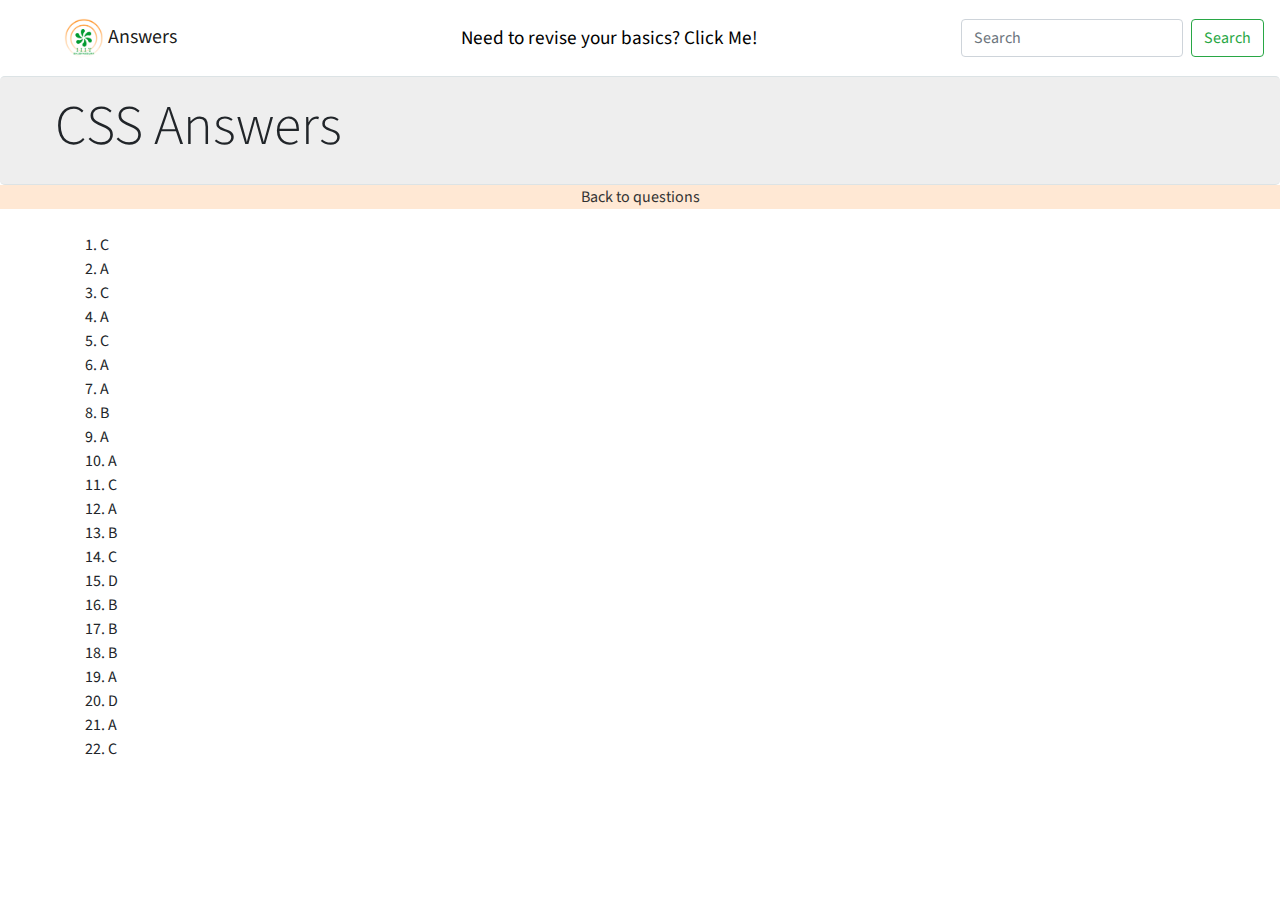
<file: answers.html>
<!doctype html>
<html lang="en">

<head>
  <title>Exercise</title>
  <!-- Required meta tags -->
  <meta charset="utf-8">
  <meta name="viewport" content="width=device-width, initial-scale=1, shrink-to-fit=no">

  <!-- Bootstrap CSS -->
  <link rel="stylesheet" href="https://stackpath.bootstrapcdn.com/bootstrap/4.3.1/css/bootstrap.min.css"
    integrity="sha384-ggOyR0iXCbMQv3Xipma34MD+dH/1fQ784/j6cY/iJTQUOhcWr7x9JvoRxT2MZw1T" crossorigin="anonymous">
  <!-- GOOGLE FONTS -->
  <link href="https://fonts.googleapis.com/css2?family=Source+Sans+Pro:wght@400;600&display=swap" rel="stylesheet">
  <!-- Font Awesome -->
  <link rel="stylesheet" href="https://stackpath.bootstrapcdn.com/font-awesome/4.7.0/css/font-awesome.min.css">
  <!-- Custom CSS -->
  <link rel="stylesheet" href="style.css">
</head>

<body>

  <!-- NavBar  -->
  <ul class="navbar navbar-light bg-white mb-0 " id="navId">
    <li class="navbar-brand px-5 ">
      <a href="#" class="navbar-brand"><img src="download.png" alt="iiitbbsr" width="40px"> Answers</a>
    </li>
    <ul class="navbar-nav">
      <li class="nav-item">
        <a class="test" href="index.html">Need to revise your basics? Click Me!</a>
      </li>
    </ul>
    <form class="form-inline my-2 my-lg-0">
      <input class="form-control mr-sm-2" type="search" placeholder="Search" aria-label="Search">
      <button class="btn btn-outline-success my-2 my-sm-0" type="submit">Search</button>
    </form>
  </ul>
  <div class="jumbotron p-3 mb-0 custom-jumbotron">
    <div class="container mx-4">
      <h1 class="display-4">CSS Answers</h1>
    </div>
  </div>

  <div class="learn-html container-fluid">
    <a href="test.html" class="learn-html">Back to questions</a>
  </div>

  <div class="container container-test mt-4">
     <p>
        1. C<br>
        2. A<br>
        3. C<br>
        4. A<br>
        5. C<br>
        6. A<br>
        7. A<br>
        8. B<br>
        9. A<br>
        10. A<br>
        11. C<br>
        12. A<br>
        13. B<br>
        14. C<br>
        15. D<br>
        16. B<br>
        17. B<br>
        18. B<br>
        19. A<br>
        20. D<br>
        21. A<br>
        22. C<br>
      </p>
  </div>




  <!-- Optional JavaScript -->
  <!-- jQuery first, then Popper.js, then Bootstrap JS -->
  <script src="https://code.jquery.com/jquery-3.3.1.slim.min.js"
    integrity="sha384-q8i/X+965DzO0rT7abK41JStQIAqVgRVzpbzo5smXKp4YfRvH+8abtTE1Pi6jizo"
    crossorigin="anonymous"></script>
  <script src="https://cdnjs.cloudflare.com/ajax/libs/popper.js/1.14.7/umd/popper.min.js"
    integrity="sha384-UO2eT0CpHqdSJQ6hJty5KVphtPhzWj9WO1clHTMGa3JDZwrnQq4sF86dIHNDz0W1"
    crossorigin="anonymous"></script>
  <script src="https://stackpath.bootstrapcdn.com/bootstrap/4.3.1/js/bootstrap.min.js"
    integrity="sha384-JjSmVgyd0p3pXB1rRibZUAYoIIy6OrQ6VrjIEaFf/nJGzIxFDsf4x0xIM+B07jRM"
    crossorigin="anonymous"></script>
</body>

</html>
</file>
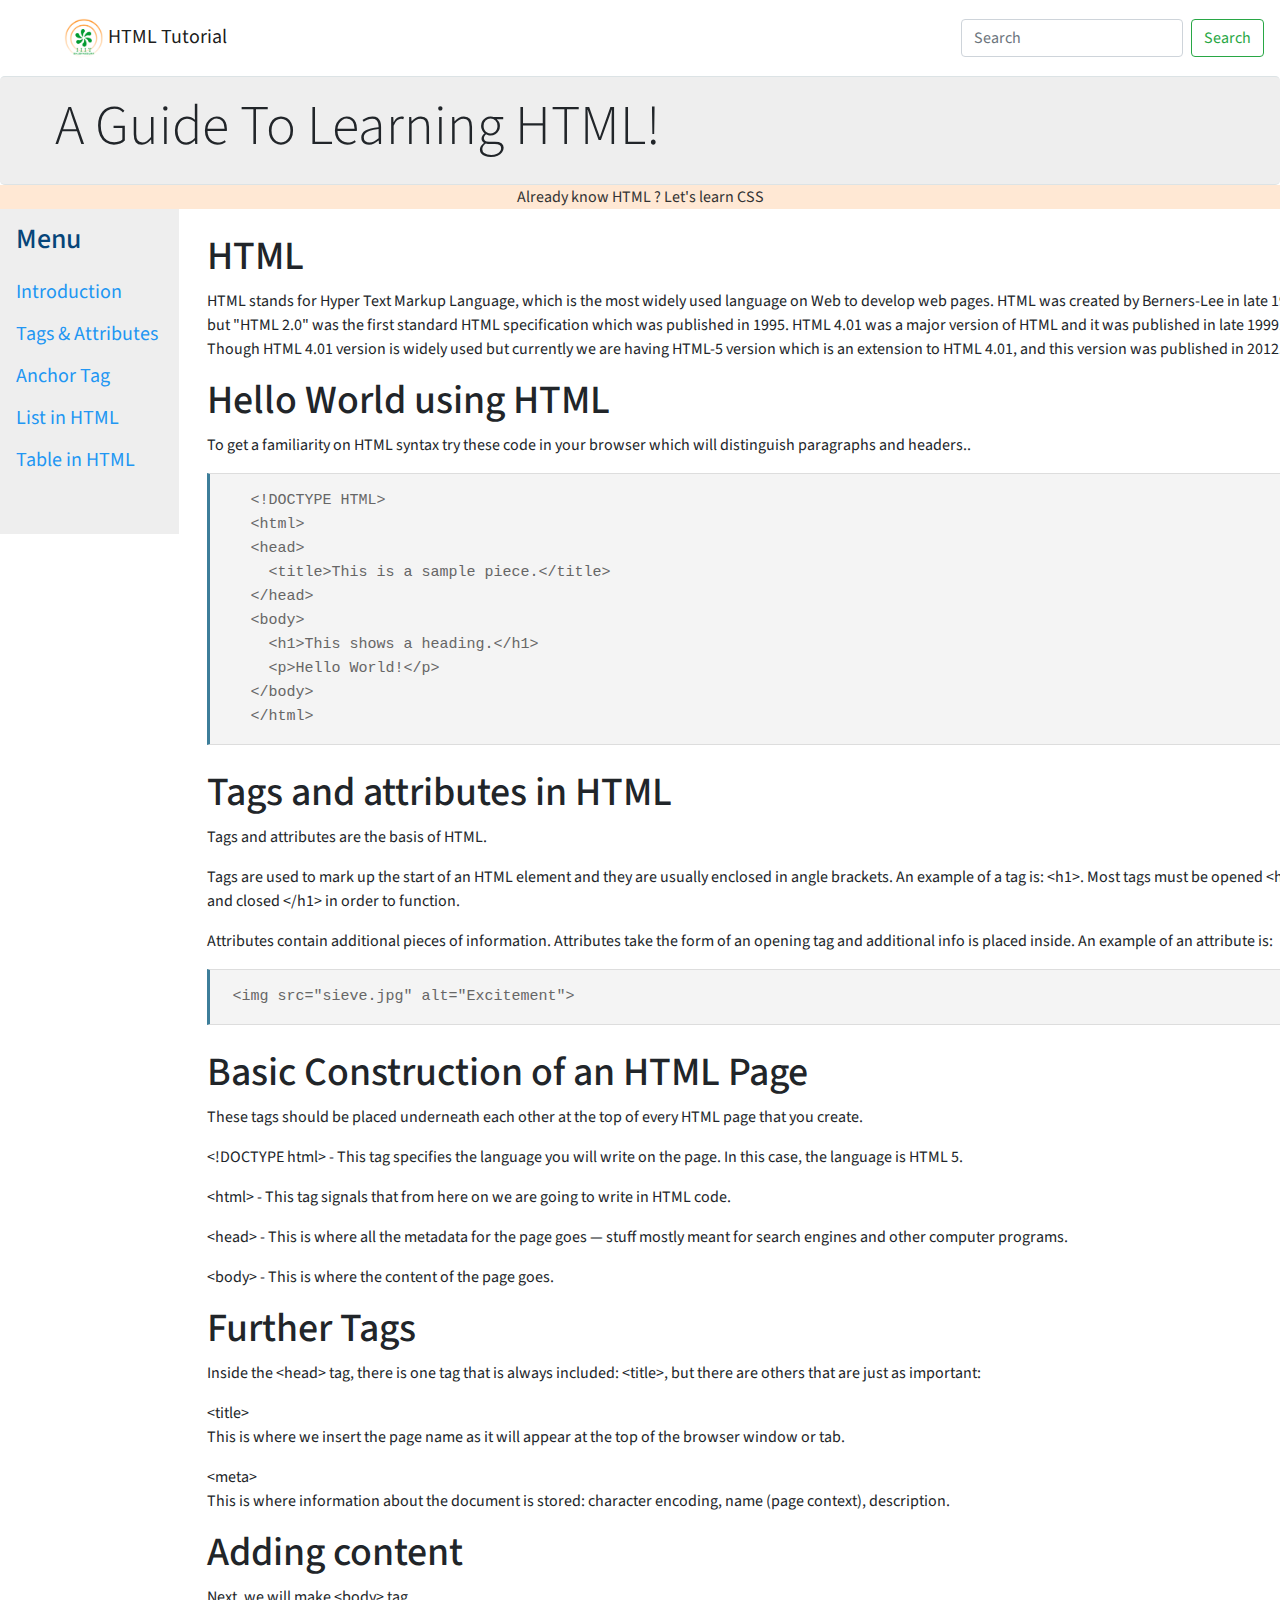
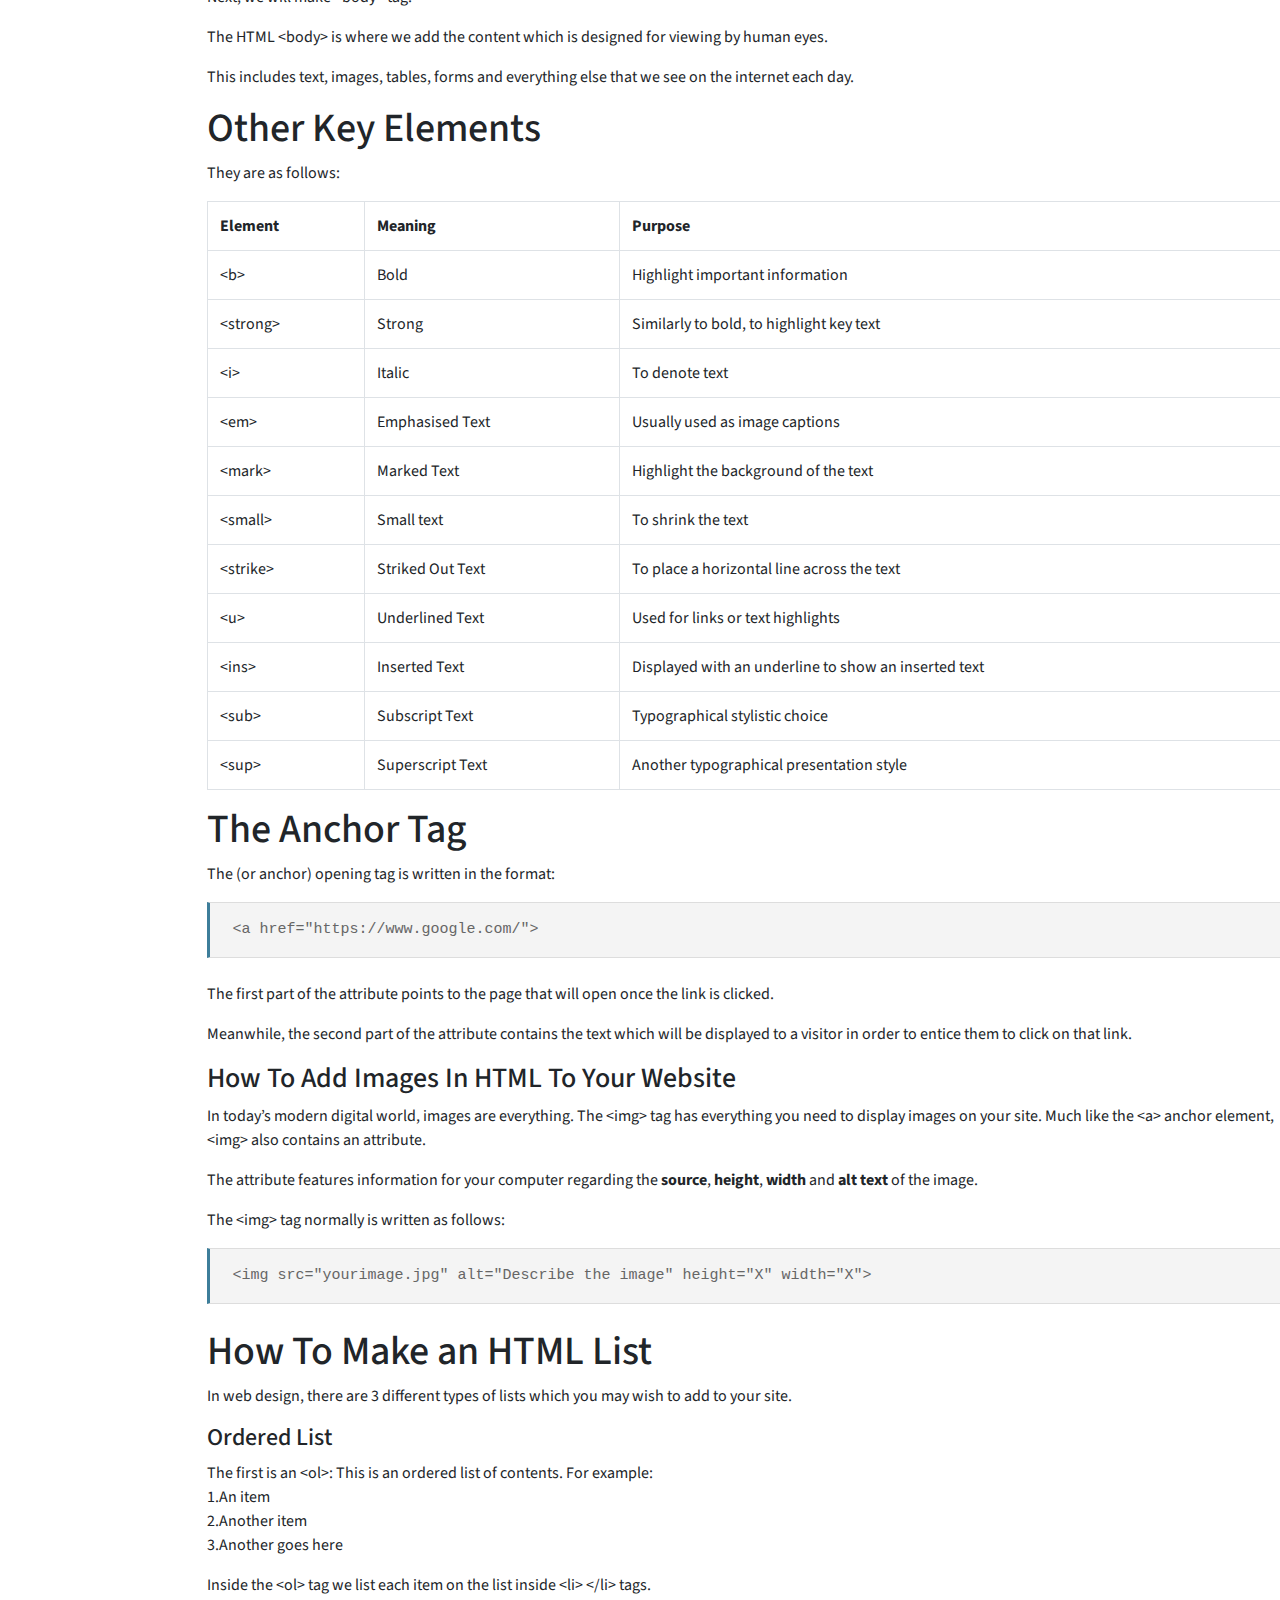
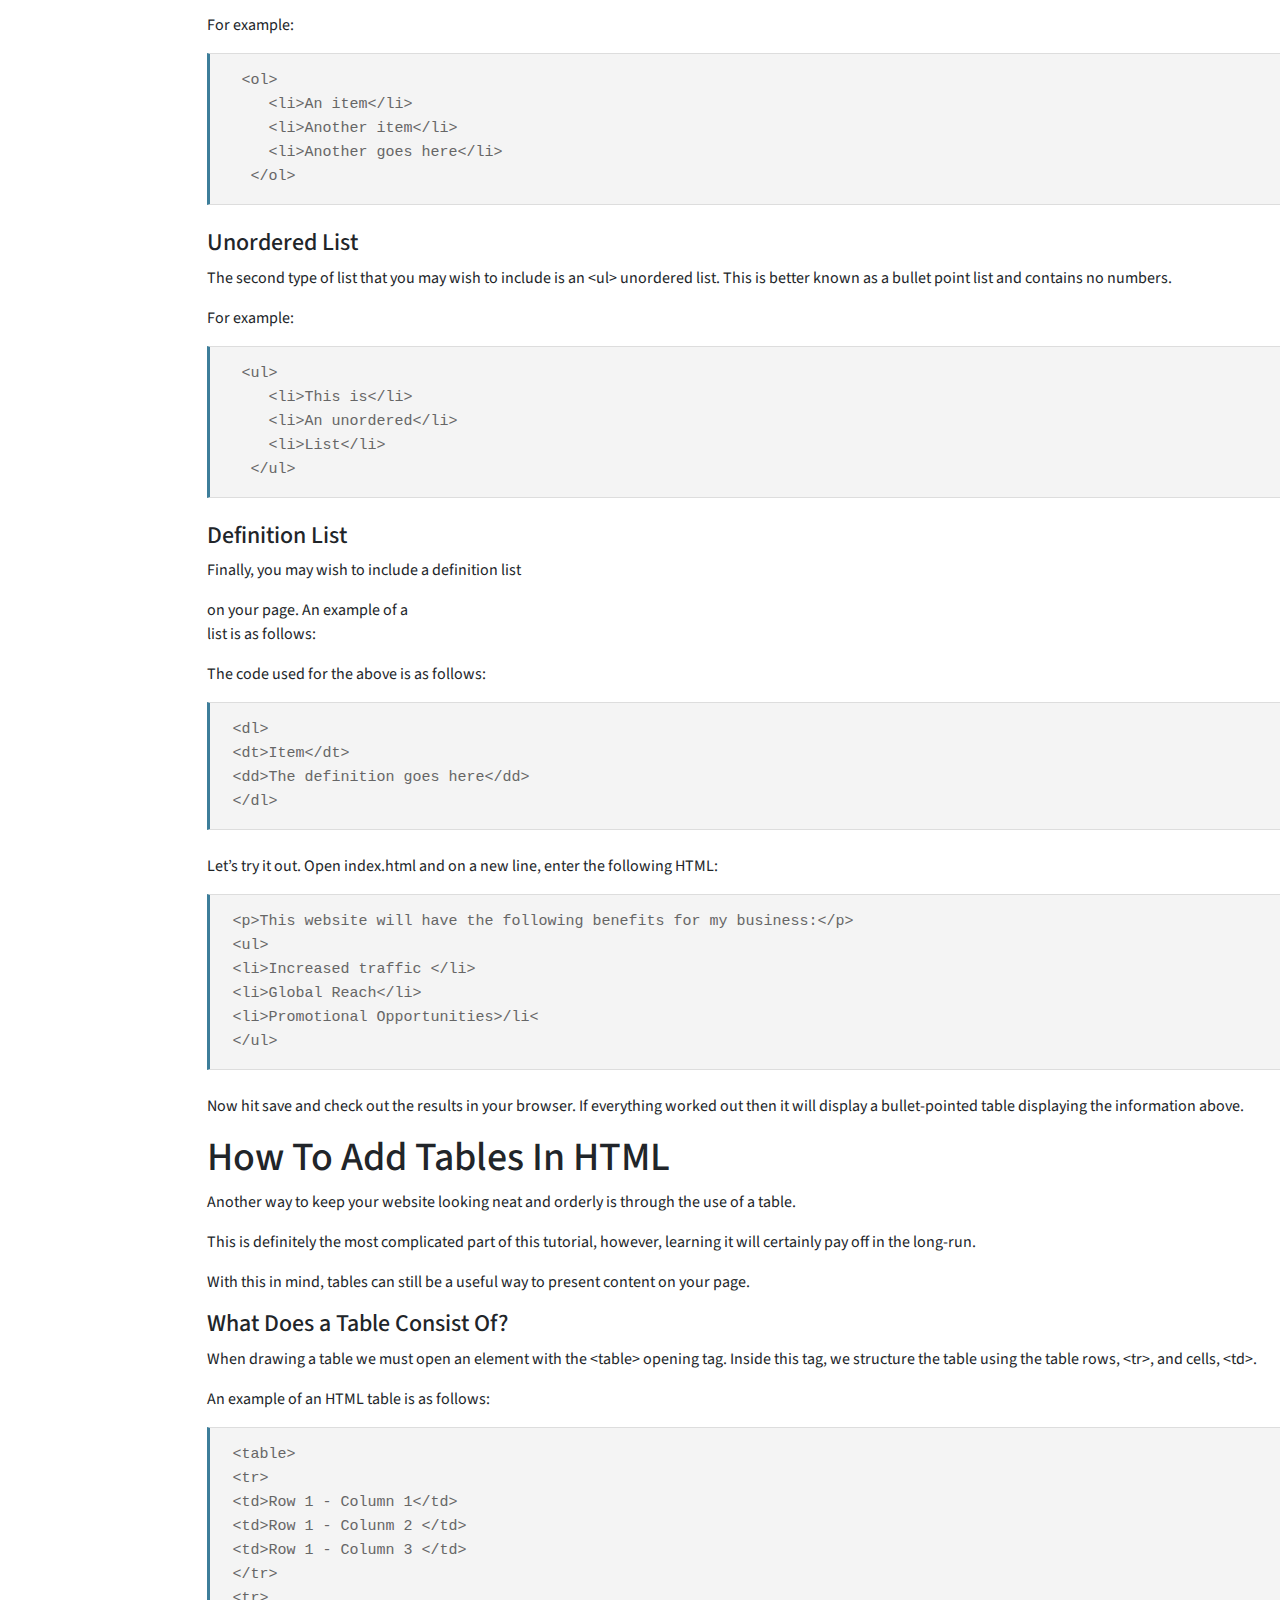
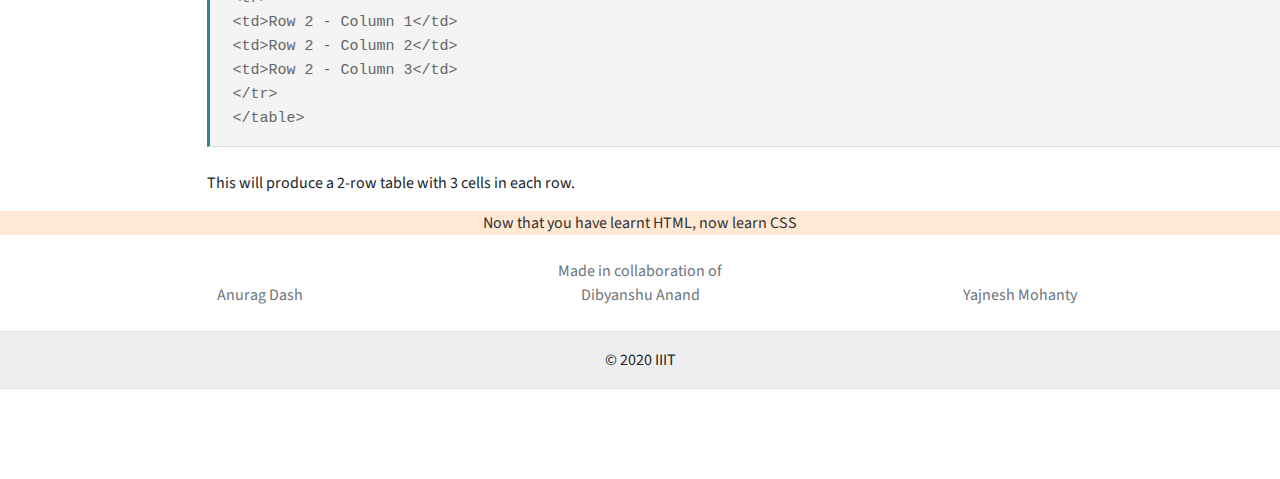
<file: html_tutorial.html>
<!doctype html>
<html lang="en">

<head>
  <title>Title</title>
  <!-- Required meta tags -->
  <meta charset="utf-8">
  <meta name="viewport" content="width=device-width, initial-scale=1, shrink-to-fit=no">

  <!-- Bootstrap CSS -->
  <link rel="stylesheet" href="https://stackpath.bootstrapcdn.com/bootstrap/4.3.1/css/bootstrap.min.css"
    integrity="sha384-ggOyR0iXCbMQv3Xipma34MD+dH/1fQ784/j6cY/iJTQUOhcWr7x9JvoRxT2MZw1T" crossorigin="anonymous">
  <!-- Google Fonts -->
  <link href="https://fonts.googleapis.com/css2?family=Source+Sans+Pro:wght@400;600&display=swap" rel="stylesheet">
  <!-- Font Awesome -->
  <link rel="stylesheet" href="https://stackpath.bootstrapcdn.com/font-awesome/4.7.0/css/font-awesome.min.css">
  <!-- Custom CSS -->
  <link rel="stylesheet" href="style.css">
</head>

<body>
  <!-- NavBar  -->
  <ul class="navbar navbar-light bg-white mb-0 " id="navId">
    <li class="navbar-brand px-5 ">
      <a href="#" class="navbar-brand"><img src="download.png" alt="iiitbbsr" width="40px" class="align-middle"></i> HTML Tutorial</a>
    </li>
    <form class="form-inline my-2 my-lg-0">
      <input class="form-control mr-sm-2" type="search" placeholder="Search" aria-label="Search">
      <button class="btn btn-outline-success my-2 my-sm-0" type="submit">Search</button>
    </form>
  </ul>
  <div class="jumbotron p-3 mb-0 custom-jumbotron">
    <div class="container mx-4">
      <h1 class="display-4">A Guide To Learning HTML!</h1>
    </div>
  </div>
  <div class="learn-html container-fluid">
    <a href="index.html" class="learn-html">Already know HTML ? Let's learn CSS</a>
  </div>

  <div class="sidenav" style="height: 325px;">
    <h3>Menu</h3>
    <a href="#intro_head">Introduction</a>
    <a href="#tags_attribs_head">Tags & Attributes</a>
    <a href="#anchor_head">Anchor Tag</a>
    <a href="#list_head">List in HTML</a>
    <a href="#table_head">Table in HTML</a>
  </div>

  <div class="container mt-4" style="margin-left: 15%;">
    <h2 class="heading" id="intro_head">HTML</h2>
    <p>HTML stands for Hyper Text Markup Language, which is the most widely used language on Web to develop web pages.
      HTML was created by Berners-Lee in late 1991 but "HTML 2.0" was the first
      standard HTML specification which was published in 1995. HTML 4.01 was a major version of HTML and it was
      published in late 1999. Though HTML 4.01 version is widely used but currently we are having HTML-5 version which
      is an extension to HTML 4.01, and this version was published in 2012.</p>
    <h3 class="heading">Hello World using HTML</h3>
    <p>To get a familiarity on HTML syntax try these code in your browser which will distinguish paragraphs
      and headers..</p>
    <pre>
  <code>&lt;!DOCTYPE HTML&gt;
  &lt;html&gt;
  &lt;head&gt;
    &lt;title&gt;This is a sample piece.&lt;/title&gt;
  &lt;/head&gt;
  &lt;body&gt;
    &lt;h1&gt;This shows a heading.&lt;/h1&gt;
    &lt;p&gt;Hello World!&lt;/p&gt;
  &lt;/body&gt;
  &lt;/html&gt;</code></pre>
    <h3 class="heading" id="tags_attribs_head">Tags and attributes in HTML</h3>
    <p>Tags and attributes are the basis of HTML.</p>
    <p>Tags are used to mark up the start of an HTML element and they are usually enclosed in angle brackets. An example
      of a tag is: &lt;h1&gt;. Most tags must be opened &lt;h1&gt; and closed &lt;/h1&gt; in order to function.</p>
    <p>Attributes contain additional pieces of information. Attributes take the form of an opening tag and additional
      info is placed inside. An example of an attribute is:
    <pre><code>&lt;img src="sieve.jpg" alt="Excitement"&gt;</code></pre>
    </p>
    <h3 class="heading">Basic Construction of an HTML Page</h3>
    <p>These tags should be placed underneath each other at the top of every HTML page that you create.</p>
    <p>&lt;!DOCTYPE html&gt; - This tag specifies the language you will write on the page. In this case, the language is
      HTML 5.</p>
    <p>&lt;html&gt; - This tag signals that from here on we are going to write in HTML code.</p>
    <p>&lt;head&gt; - This is where all the metadata for the page goes — stuff mostly meant for search engines and other
      computer programs.</p>
    <p>&lt;body&gt; - This is where the content of the page goes.</p>
    <h3 class="heading">Further Tags</h3>
    <p>Inside the &lt;head&gt; tag, there is one tag that is always included: &lt;title&gt;, but there are others that
      are just as important:</p>
    <p>&lt;title&gt;<br>This is where we insert the page name as it will appear at the top of the browser window or tab.
    </p>
    <p>&lt;meta&gt;<br>This is where information about the document is stored: character encoding, name (page context),
      description.</p>
    <h3 class="heading">Adding content</h3>
    <p>Next, we will make &lt;body&gt; tag.</p>
    <p>The HTML &lt;body&gt; is where we add the content which is designed for viewing by human eyes.</p>
    <p>This includes text, images, tables, forms and everything else that we see on the internet each day.</p>
    <h3 class="heading">Other Key Elements</h3>
    <p>They are as follows:</p>
    <table class="table table-bordered">
      <tr>
        <th>Element</th>
        <th>Meaning</th>
        <th>Purpose</th>
      </tr>
      <tr>
        <td>&lt;b&gt;</td>
        <td>Bold</td>
        <td>Highlight important information</td>
      </tr>
      <tr>
        <td>&lt;strong&gt;</td>
        <td>Strong</td>
        <td>Similarly to bold, to highlight key text</td>
      </tr>
      <tr>
        <td>&lt;i&gt;</td>
        <td>Italic</td>
        <td>To denote text</td>
      </tr>
      <tr>
        <td>&lt;em&gt;</td>
        <td>Emphasised Text</td>
        <td>Usually used as image captions</td>
      </tr>
      <tr>
        <td>&lt;mark&gt;</td>
        <td>Marked Text</td>
        <td>Highlight the background of the text</td>
      </tr>
      <tr>
        <td>&lt;small&gt;</td>
        <td>Small text</td>
        <td>To shrink the text</td>
      </tr>
      <tr>
        <td>&lt;strike&gt;</td>
        <td>Striked Out Text</td>
        <td>To place a horizontal line across the text</td>
      </tr>
      <tr>
        <td>&lt;u&gt;</td>
        <td>Underlined Text</td>
        <td>Used for links or text highlights</td>
      </tr>
      <tr>
        <td>&lt;ins&gt;</td>
        <td>Inserted Text</td>
        <td>Displayed with an underline to show an inserted text</td>
      </tr>
      <tr>
        <td>&lt;sub&gt;</td>
        <td>Subscript Text</td>
        <td>Typographical stylistic choice</td>
      </tr>
      <tr>
        <td>&lt;sup&gt;</td>
        <td>Superscript Text</td>
        <td>Another typographical presentation style</td>
      </tr>
    </table>
    <h3 class="heading" id="anchor_head">The Anchor Tag</h3>
    <p>The <a> (or anchor) opening tag is written in the format:</p>
    <pre><code>&lt;a href="https://www.google.com/"&gt;</code></pre>
    <p>The first part of the attribute points to the page that will open once the link is clicked.</p>
    <p>Meanwhile, the second part of the attribute contains the text which will be displayed to a visitor in order to
      entice them to click on that link.</p>
    <h3>How To Add Images In HTML To Your Website</h3>
    <p>In today’s modern digital world, images are everything. The &lt;img&gt; tag has everything you need to display
      images on your site. Much like the &lt;a&gt; anchor element, &lt;img&gt; also contains an attribute.</p>
    <p>The attribute features information for your computer regarding the <strong>source</strong>,
      <strong>height</strong>, <strong>width</strong> and <strong>alt text</strong> of the image.</p>
    <p>The &lt;img&gt; tag normally is written as follows:</p>
    <pre><code>&lt;img src="yourimage.jpg" alt="Describe the image" height="X" width="X"&gt;</code></pre>

    <h3 class="heading" id="list_head">How To Make an HTML List</h3>
    <p>In web design, there are 3 different types of lists which you may wish to add to your site.</p>
    <h4>Ordered List</h4>
    <p>The first is an &lt;ol&gt;: This is an ordered list of contents. For example:<br>1.An item<br>2.Another
      item<br>3.Another goes here</p>
    <p>Inside the &lt;ol&gt; tag we list each item on the list inside &lt;li&gt; &lt;/li&gt; tags.</p>
    <p>For example:</p>
    <pre><code> &lt;ol&gt;
    &lt;li&gt;An item&lt;/li&gt;
    &lt;li&gt;Another item&lt;/li&gt;
    &lt;li&gt;Another goes here&lt;/li&gt;
  &lt;/ol&gt;</code></pre>
    <h4>Unordered List</h4>
    <p>The second type of list that you may wish to include is an &lt;ul&gt; unordered list. This is better known as a
      bullet point list and contains no numbers.</p>
    <p>For example:</p>
    <pre><code> &lt;ul&gt;
    &lt;li&gt;This is&lt;/li&gt;
    &lt;li&gt;An unordered&lt;/li&gt;
    &lt;li&gt;List&lt;/li&gt;
  &lt;/ul&gt;</code></pre>

    <h4>Definition List</h4>
    <p>Finally, you may wish to include a definition list
    <dl> on your page. An example of a <dl> list is as follows:</p>
        <p>The code used for the above is as follows:</p>
        <pre><code>&lt;dl&gt;<br>&lt;dt&gt;Item&lt;/dt&gt;<br>&lt;dd&gt;The definition goes here&lt;/dd&gt;<br>&lt;/dl&gt;</code></pre>

        <p>Let’s try it out. Open index.html and on a new line, enter the following HTML:</p>
        <pre><code>&lt;p&gt;This website will have the following benefits for my business:&lt;/p&gt;<br>&lt;ul&gt;<br>&lt;li&gt;Increased traffic &lt;/li&gt;<br>&lt;li&gt;Global Reach&lt;/li&gt;<br>&lt;li&gt;Promotional Opportunities&gt;/li&lt;<br>&lt;/ul&gt;</code></pre>

        <p>Now hit save and check out the results in your browser. If everything worked out then it will display a
          bullet-pointed table displaying the information above.</p>
        <h3 class="heading" id="table_head">How To Add Tables In HTML</h3>
        <p>Another way to keep your website looking neat and orderly is through the use of a table.</p>
        <p>This is definitely the most complicated part of this tutorial, however, learning it will certainly pay off in
          the long-run.</p>
        <p>With this in mind, tables can still be a useful way to present content on your page.</p>
        <h4>What Does a Table Consist Of?</h4>
        <p>When drawing a table we must open an element with the &lt;table&gt; opening tag. Inside this tag, we
          structure the table using the table rows, &lt;tr&gt;, and cells, &lt;td&gt;.</p>
        <p>An example of an HTML table is as follows:</p>
        <pre><code>&lt;table&gt;<br>&lt;tr&gt;<br>&lt;td&gt;Row 1 - Column 1&lt;/td&gt;<br>&lt;td&gt;Row 1 - Colunm 2 &lt;/td&gt;<br>&lt;td&gt;Row 1 - Column 3 &lt;/td&gt;<br>&lt;/tr&gt;<br>&lt;tr&gt;<br>&lt;td&gt;Row 2 - Column 1&lt;/td&gt;<br>&lt;td&gt;Row 2 - Column 2&lt;/td&gt;<br>&lt;td&gt;Row 2 - Column 3&lt;/td&gt;<br>&lt;/tr&gt;<br>&lt;/table&gt;</code></pre>

        <p>This will produce a 2-row table with 3 cells in each row.</p>
  </div>

  <div class="learn-html container-fluid">
    <a href="index.html" class="learn-html">Now that you have learnt HTML, now learn CSS</a>
  </div>
  <br>
  <!-- Footer -->
<footer class="footer text-center">
  <div class="container ">
    <span class="text-muted">
      Made in collaboration of<br>
      <div class="row">
        <div class="col-4">Anurag Dash</div>
        <div class="col-4">Dibyanshu Anand</div>
        <div class="col-4">Yajnesh Mohanty</div>
      </div> 
    </span>
    <br>
  </div>
  <!-- Copyright -->
  <div class="footer-copyright custom-footer text-center py-3">© 2020 IIIT
  </div>
</footer>




  <!-- Optional JavaScript -->
  <!-- jQuery first, then Popper.js, then Bootstrap JS -->
  <script src="https://code.jquery.com/jquery-3.3.1.slim.min.js"
    integrity="sha384-q8i/X+965DzO0rT7abK41JStQIAqVgRVzpbzo5smXKp4YfRvH+8abtTE1Pi6jizo"
    crossorigin="anonymous"></script>
  <script src="https://cdnjs.cloudflare.com/ajax/libs/popper.js/1.14.7/umd/popper.min.js"
    integrity="sha384-UO2eT0CpHqdSJQ6hJty5KVphtPhzWj9WO1clHTMGa3JDZwrnQq4sF86dIHNDz0W1"
    crossorigin="anonymous"></script>
  <script src="https://stackpath.bootstrapcdn.com/bootstrap/4.3.1/js/bootstrap.min.js"
    integrity="sha384-JjSmVgyd0p3pXB1rRibZUAYoIIy6OrQ6VrjIEaFf/nJGzIxFDsf4x0xIM+B07jRM"
    crossorigin="anonymous"></script>
</body>

</html>
</file>
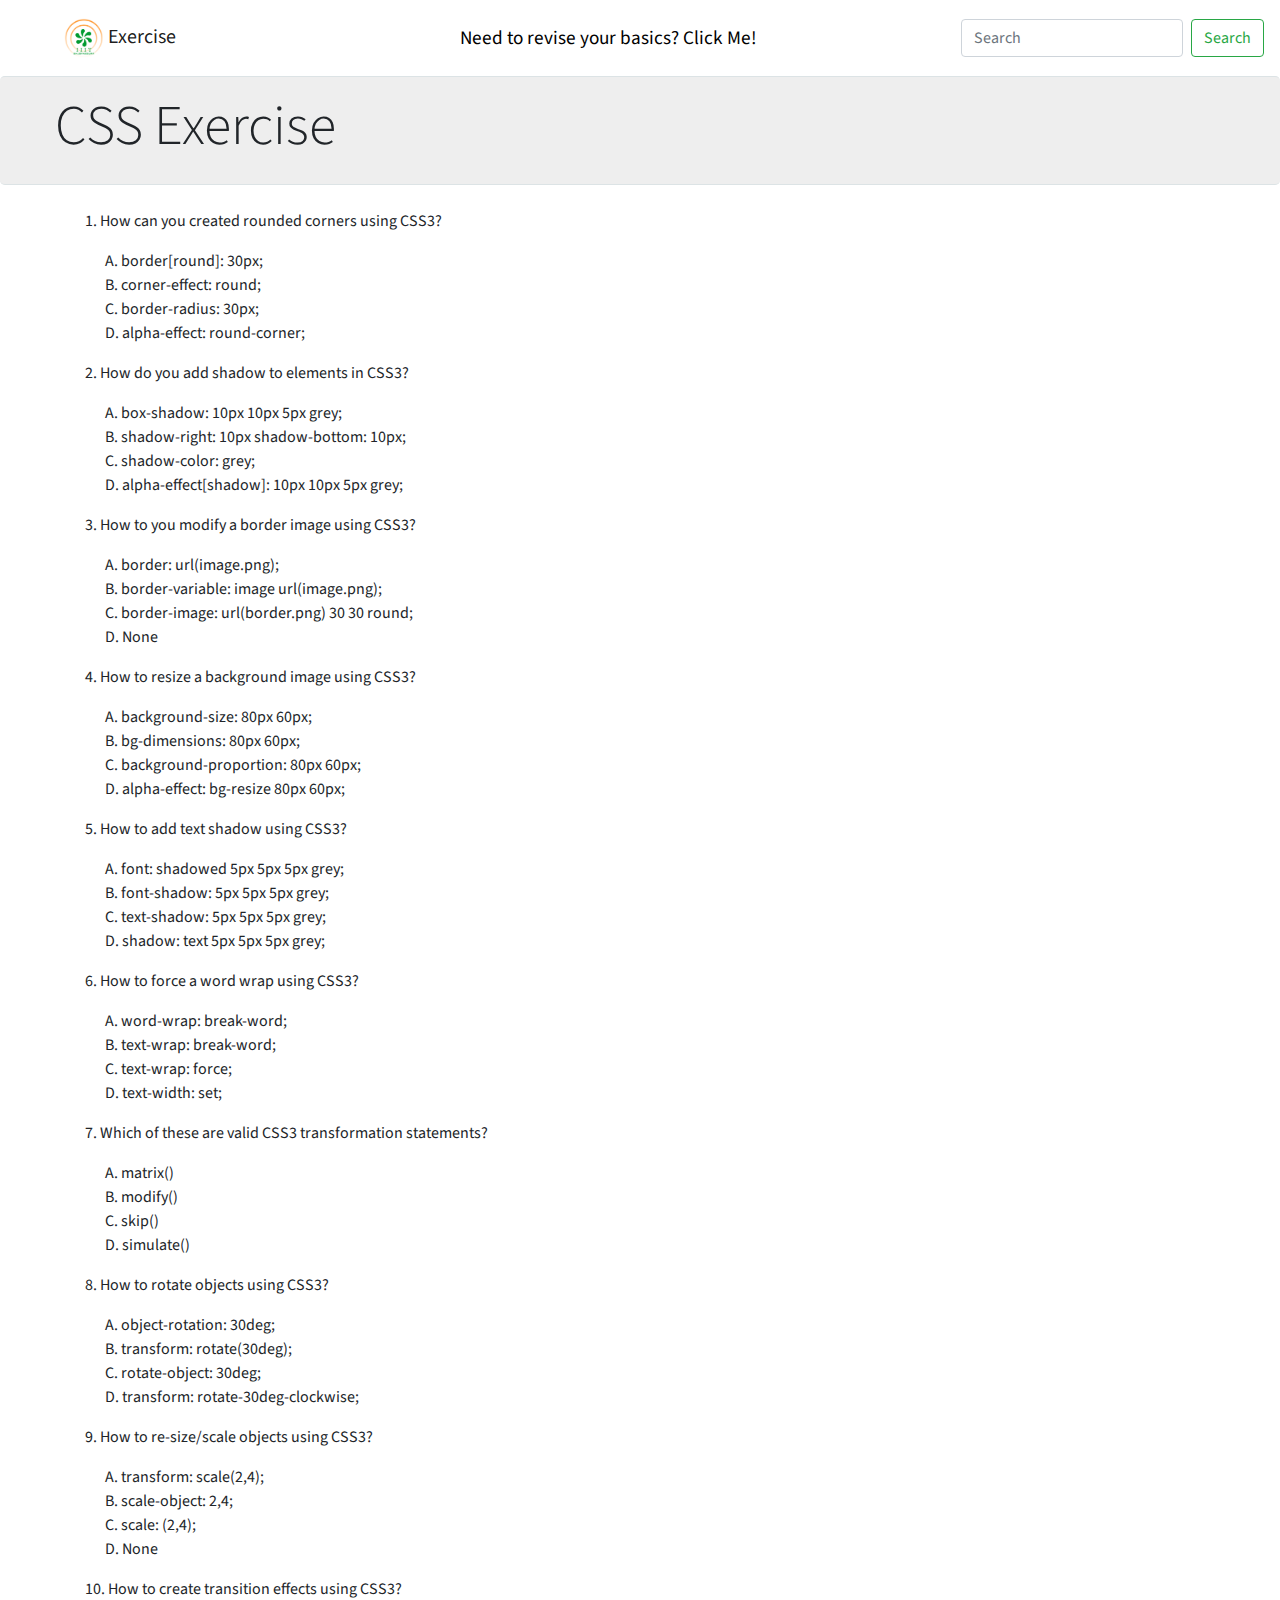
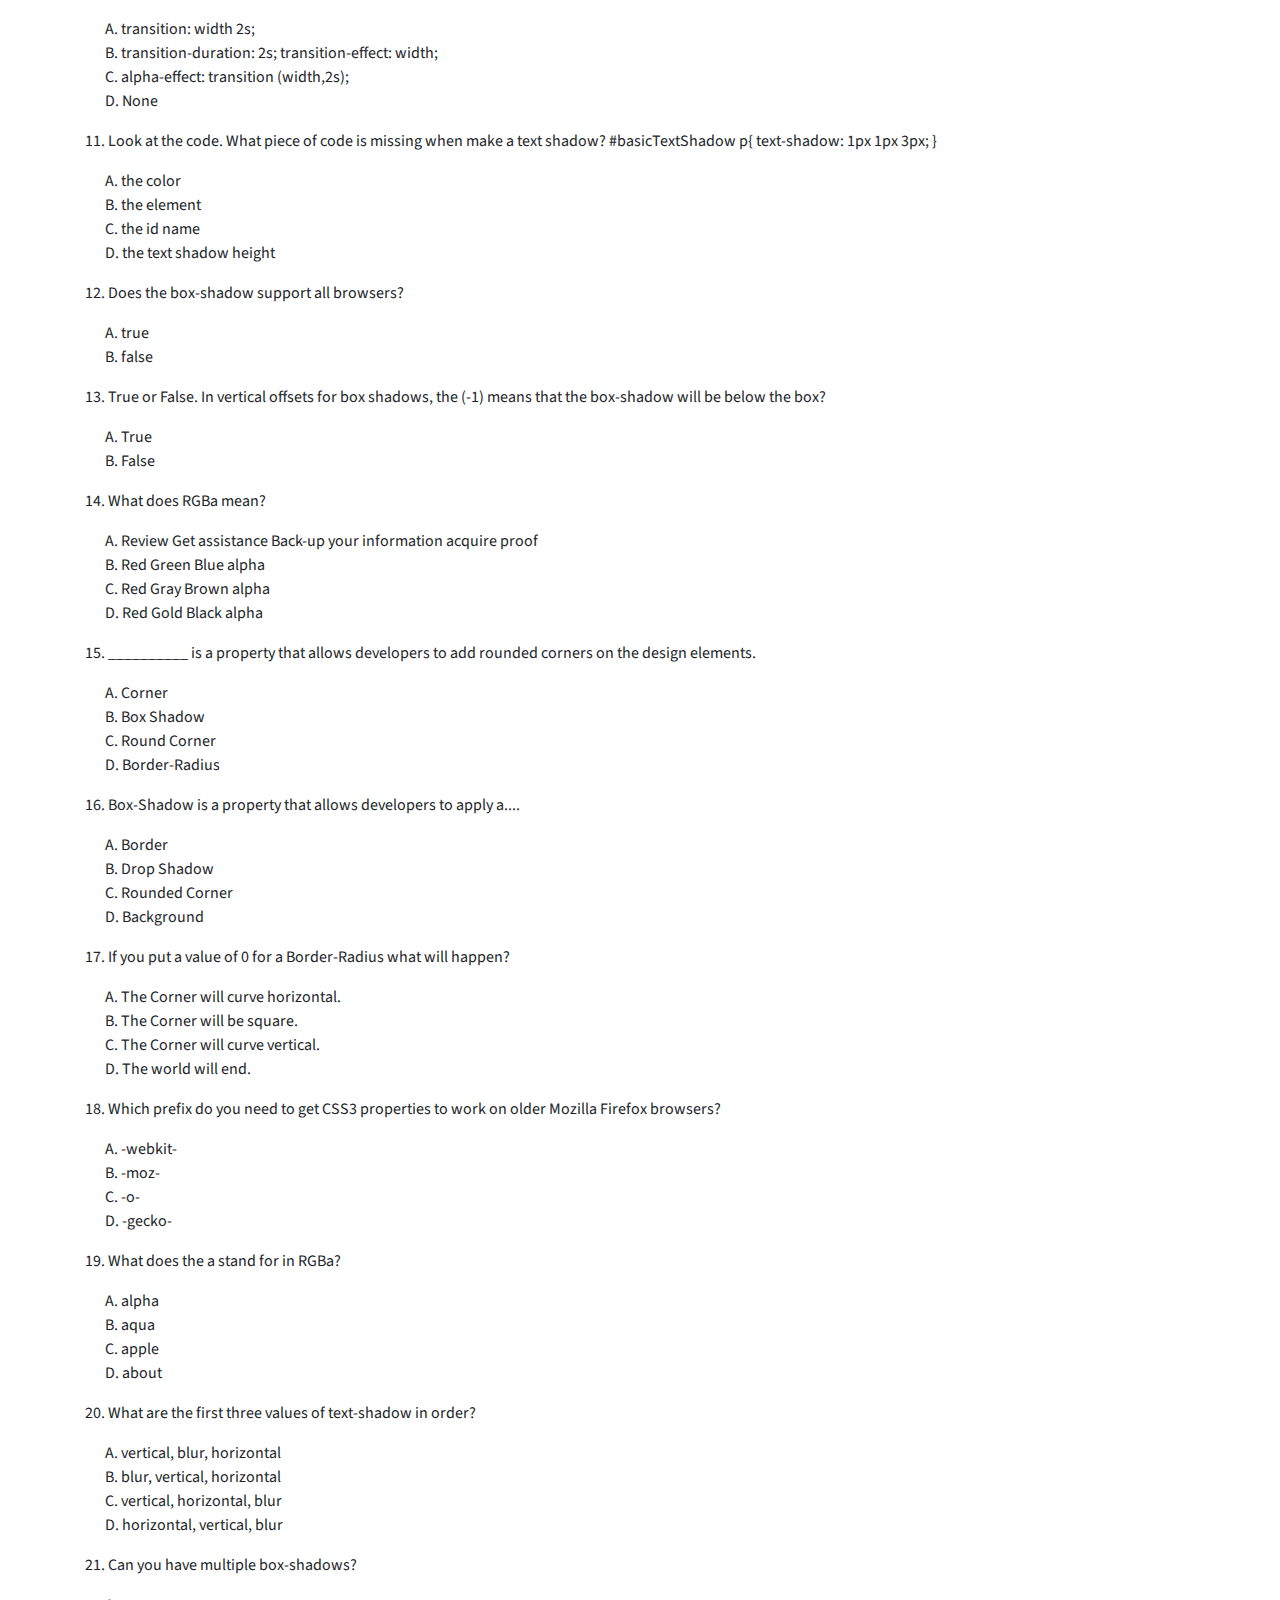
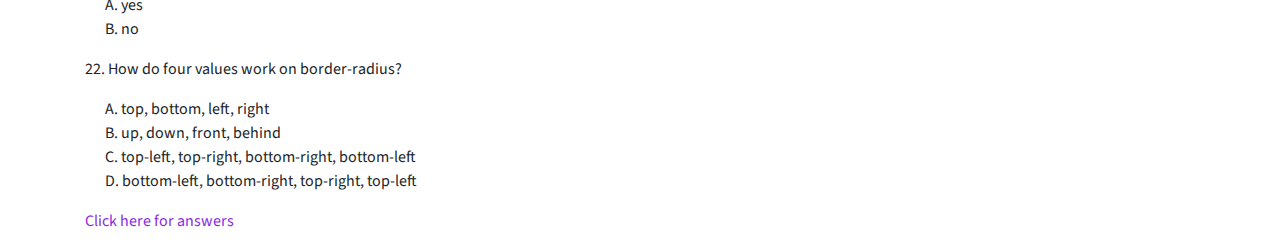
<file: test.html>
<!doctype html>
<html lang="en">

<head>
  <title>Exercise</title>
  <!-- Required meta tags -->
  <meta charset="utf-8">
  <meta name="viewport" content="width=device-width, initial-scale=1, shrink-to-fit=no">

  <!-- Bootstrap CSS -->
  <link rel="stylesheet" href="https://stackpath.bootstrapcdn.com/bootstrap/4.3.1/css/bootstrap.min.css"
    integrity="sha384-ggOyR0iXCbMQv3Xipma34MD+dH/1fQ784/j6cY/iJTQUOhcWr7x9JvoRxT2MZw1T" crossorigin="anonymous">
  <!-- GOOGLE FONTS -->
  <link href="https://fonts.googleapis.com/css2?family=Source+Sans+Pro:wght@400;600&display=swap" rel="stylesheet">
  <!-- Font Awesome -->
  <link rel="stylesheet" href="https://stackpath.bootstrapcdn.com/font-awesome/4.7.0/css/font-awesome.min.css">
  <!-- Custom CSS -->
  <link rel="stylesheet" href="style.css">
</head>

<body>

  <!-- NavBar  -->
  <ul class="navbar navbar-light bg-white mb-0 " id="navId">
    <li class="navbar-brand px-5 ">
      <a href="#" class="navbar-brand"><img src="download.png" alt="iiitbbsr" width="40px"> Exercise</a>
    </li>
    <ul class="navbar-nav">
      <li class="nav-item">
        <a class="test" href="index.html">Need to revise your basics? Click Me!</a>
      </li>
    </ul>
    <form class="form-inline my-2 my-lg-0">
      <input class="form-control mr-sm-2" type="search" placeholder="Search" aria-label="Search">
      <button class="btn btn-outline-success my-2 my-sm-0" type="submit">Search</button>
    </form>
  </ul>
  <div class="jumbotron p-3 mb-0 custom-jumbotron">
    <div class="container mx-4">
      <h1 class="display-4">CSS Exercise</h1>
    </div>
  </div>
  <div class="container container-test mt-4">
    <p class="question">
      1. How can you created rounded corners using CSS3? <br>
    <p class="option">
      A. border[round]: 30px;<br>
      B. corner-effect: round;<br>
      C. border-radius: 30px;<br>
      D. alpha-effect: round-corner;<br>
    </p>
    </p>
    <p class="question">
      2. How do you add shadow to elements in CSS3?<br>
    <p class="option">
      A. box-shadow: 10px 10px 5px grey; <br>
      B. shadow-right: 10px shadow-bottom: 10px; <br>
      C. shadow-color: grey; <br>
      D. alpha-effect[shadow]: 10px 10px 5px grey; <br>
    </p>
    </p>
    <p class="question">
      3. How to you modify a border image using CSS3? <br>
    <p class="option">
      A. border: url(image.png);<br>
      B. border-variable: image url(image.png); <br>
      C. border-image: url(border.png) 30 30 round;<br>
      D. None <br>
    </p>
    </p>
    <p class="question">
      4. How to resize a background image using CSS3? <br>
    <p class="option">
      A. background-size: 80px 60px;<br>
      B. bg-dimensions: 80px 60px; <br>
      C. background-proportion: 80px 60px;<br>
      D. alpha-effect: bg-resize 80px 60px;<br>
    </p>
    </p>
    <p class="question">
      5. How to add text shadow using CSS3?<br>
    <p class="option">
      A. font: shadowed 5px 5px 5px grey;<br>
      B. font-shadow: 5px 5px 5px grey;<br>
      C. text-shadow: 5px 5px 5px grey;<br>
      D. shadow: text 5px 5px 5px grey;<br>
    </p>
    </p>
    <p class="question">
      6. How to force a word wrap using CSS3? <br>
    <p class="option">
      A. word-wrap: break-word;<br>
      B. text-wrap: break-word;<br>
      C. text-wrap: force;<br>
      D. text-width: set;<br>
    </p>
    </p>
    <p class="question">
      7. Which of these are valid CSS3 transformation statements?<br>
    <p class="option">
      A. matrix()<br>
      B. modify()<br>
      C. skip()<br>
      D. simulate()<br>
    </p>
    </p>
    <p class="question">
      8. How to rotate objects using CSS3?<br>
    <p class="option">
      A. object-rotation: 30deg;<br>
      B. transform: rotate(30deg);<br>
      C. rotate-object: 30deg;<br>
      D. transform: rotate-30deg-clockwise;<br>
    </p>
    </p>
    <p class="question">
      9. How to re-size/scale objects using CSS3?<br>
    <p class="option">
      A. transform: scale(2,4);<br>
      B. scale-object: 2,4;<br>
      C. scale: (2,4);<br>
      D. None<br>
    </p>
    </p>
    <p class="question">
      10. How to create transition effects using CSS3?<br>
    <p class="option">
      A. transition: width 2s;<br>
      B. transition-duration: 2s; transition-effect: width;<br>
      C. alpha-effect: transition (width,2s);<br>
      D. None <br>
    </p>
    </p>
    <p class="question">
      11. Look at the code. What piece of code is missing when make a text shadow? #basicTextShadow p{ text-shadow: 1px
      1px
      3px; }<br>
    <p class="option">
      A. the color<br>
      B. the element<br>
      C. the id name<br>
      D. the text shadow height<br>
    </p>
    </p>
    <p class="question">
      12. Does the box-shadow support all browsers?<br>
    <p class="option">
      A. true<br>
      B. false<br>
    </p>
    </p>
    <p class="question">
      13. True or False. In vertical offsets for box shadows, the (-1) means that the box-shadow will be below the
      box?<br>
    <p class="option">
      A. True<br>
      B. False<br>
    </p>
    </p>
    <p class="question">
      14. What does RGBa mean?<br>
    <p class="option">
      A. Review Get assistance Back-up your information acquire proof<br>
      B. Red Green Blue alpha<br>
      C. Red Gray Brown alpha<br>
      D. Red Gold Black alpha<br>
    </p>
    </p>
    <p class="question">
      15. __________ is a property that allows developers to add rounded corners on the design elements.<br>
    <p class="option">
      A. Corner<br>
      B. Box Shadow<br>
      C. Round Corner<br>
      D. Border-Radius<br>
    </p>
    </p>
    <p class="question">
      16. Box-Shadow is a property that allows developers to apply a....<br>
    <p class="option">
      A. Border<br>
      B. Drop Shadow<br>
      C. Rounded Corner<br>
      D. Background<br>
    </p>
    </p>
    <p class="question">
      17. If you put a value of 0 for a Border-Radius what will happen?<br>
    <p class="option">
      A. The Corner will curve horizontal.<br>
      B. The Corner will be square.<br>
      C. The Corner will curve vertical.<br>
      D. The world will end.<br>
    </p>
    </p>
    <p class="question">
      18. Which prefix do you need to get CSS3 properties to work on older Mozilla Firefox browsers?<br>
    <p class="option">
      A. -webkit-<br>
      B. -moz-<br>
      C. -o-<br>
      D. -gecko-<br>
    </p>
    </p>
    <p class="question">
      19. What does the a stand for in RGBa?<br>
    <p class="option">
      A. alpha<br>
      B. aqua<br>
      C. apple<br>
      D. about<br>
    </p>
    </p>
    <p class="question">
      20. What are the first three values of text-shadow in order?<br>
    <p class="option">
      A. vertical, blur, horizontal<br>
      B. blur, vertical, horizontal<br>
      C. vertical, horizontal, blur<br>
      D. horizontal, vertical, blur<br>
    </p>
    </p>
    <p class="question">
      21. Can you have multiple box-shadows?<br>
    <p class="option">
      A. yes<br>
      B. no<br>
    </p>
    </p>
    <p class="question">
      22. How do four values work on border-radius?<br>
    <p class="option">
      A. top, bottom, left, right<br>
      B. up, down, front, behind<br>
      C. top-left, top-right, bottom-right, bottom-left<br>
      D. bottom-left, bottom-right, top-right, top-left<br>
    </p>
    </p>
    <p>
      <a class="ans" href="answers.html">Click here for answers</a>
    </p>
  </div>




  <!-- Optional JavaScript -->
  <!-- jQuery first, then Popper.js, then Bootstrap JS -->
  <script src="https://code.jquery.com/jquery-3.3.1.slim.min.js"
    integrity="sha384-q8i/X+965DzO0rT7abK41JStQIAqVgRVzpbzo5smXKp4YfRvH+8abtTE1Pi6jizo"
    crossorigin="anonymous"></script>
  <script src="https://cdnjs.cloudflare.com/ajax/libs/popper.js/1.14.7/umd/popper.min.js"
    integrity="sha384-UO2eT0CpHqdSJQ6hJty5KVphtPhzWj9WO1clHTMGa3JDZwrnQq4sF86dIHNDz0W1"
    crossorigin="anonymous"></script>
  <script src="https://stackpath.bootstrapcdn.com/bootstrap/4.3.1/js/bootstrap.min.js"
    integrity="sha384-JjSmVgyd0p3pXB1rRibZUAYoIIy6OrQ6VrjIEaFf/nJGzIxFDsf4x0xIM+B07jRM"
    crossorigin="anonymous"></script>
</body>

</html>
</file>
<file: style.css>
body {
  font-family: 'Source Sans Pro', sans-serif;
}

h2 h3 h4{
  font-weight: 600;
}

.heading {
  font-size: 2.5rem;
}

.subheading {
  font-size: 1.75rem;
}

.custom-footer {
  background-color: #eee;
  border-bottom: solid 1px #dce3e5;
  border-top: solid 1px #dce3e5;
}
.custom-jumbotron {
  background-color: #eee;
  border-bottom: solid 1px #dce3e5;
  border-top: solid 1px #dce3e5;
}
.learn-html  {
  background-color: #ffe8d4;
  text-align: center;
}
.test {
  font-size: 1.2rem;
  text-decoration: none;
  color: black;
}
.test:hover {
  text-decoration: none;
  color: green;
}
.learn-html a {
  color: #333333;
  text-decoration: none;
}
.learn-html a:hover {
  color: blueviolet;
  text-decoration: none;
}
.ans {
	color: blueviolet;
	text-decoration: none;
}
pre {
  background: #f4f4f4;
  border: 1px solid #ddd;
  border-left: 3px solid #3d7e9a;
  color: #666;
  page-break-inside: avoid;
  font-family: monospace;
  font-size: 15px;
  line-height: 1.6;
  margin-bottom: 1.6em;
  max-width: 100%;
  overflow: auto;
  padding: 1em 1.5em;
  display: block;
  word-wrap: break-word;
}
.heading h3{
  font-size: 4rem;
}

.sidenav {
  height: 525px;
  width: 14%;
  position: absolute;
  z-index: 1;
  top: auto;
  left: 0;
  right: 0;
  /* display: block; */
  /* overflow: hidden; */
  background: #eee;
  overflow-x: hidden;
  padding: 8px 0px;
}

.sidenav a {
  padding: 6px 8px 6px 16px;
  text-decoration: none;
  font-size: 20px;
  color: #2196F3;
  display: block;
}

.sidenav a:hover {
  color: #064579;
}

.sidenav h3 {
  padding: 6px 8px 6px 16px;
  color: #064579;
}

p.option {
  padding-left: 20px;
}

#myBtn {
  position: fixed;
  bottom: 18px;
  float: right;
  right: 4%;
  left: 92%;
  max-width: 100px;
  width: 100%;
  font-size: 16px;
  border-color: rgba(85, 85, 85, 0.2);
  background-color: rgb(100, 100, 100);
  padding: .5px;
  border-radius: 4px;
}

#myBtn:hover {
  background-color: #7dbbf1;
}
</file>
